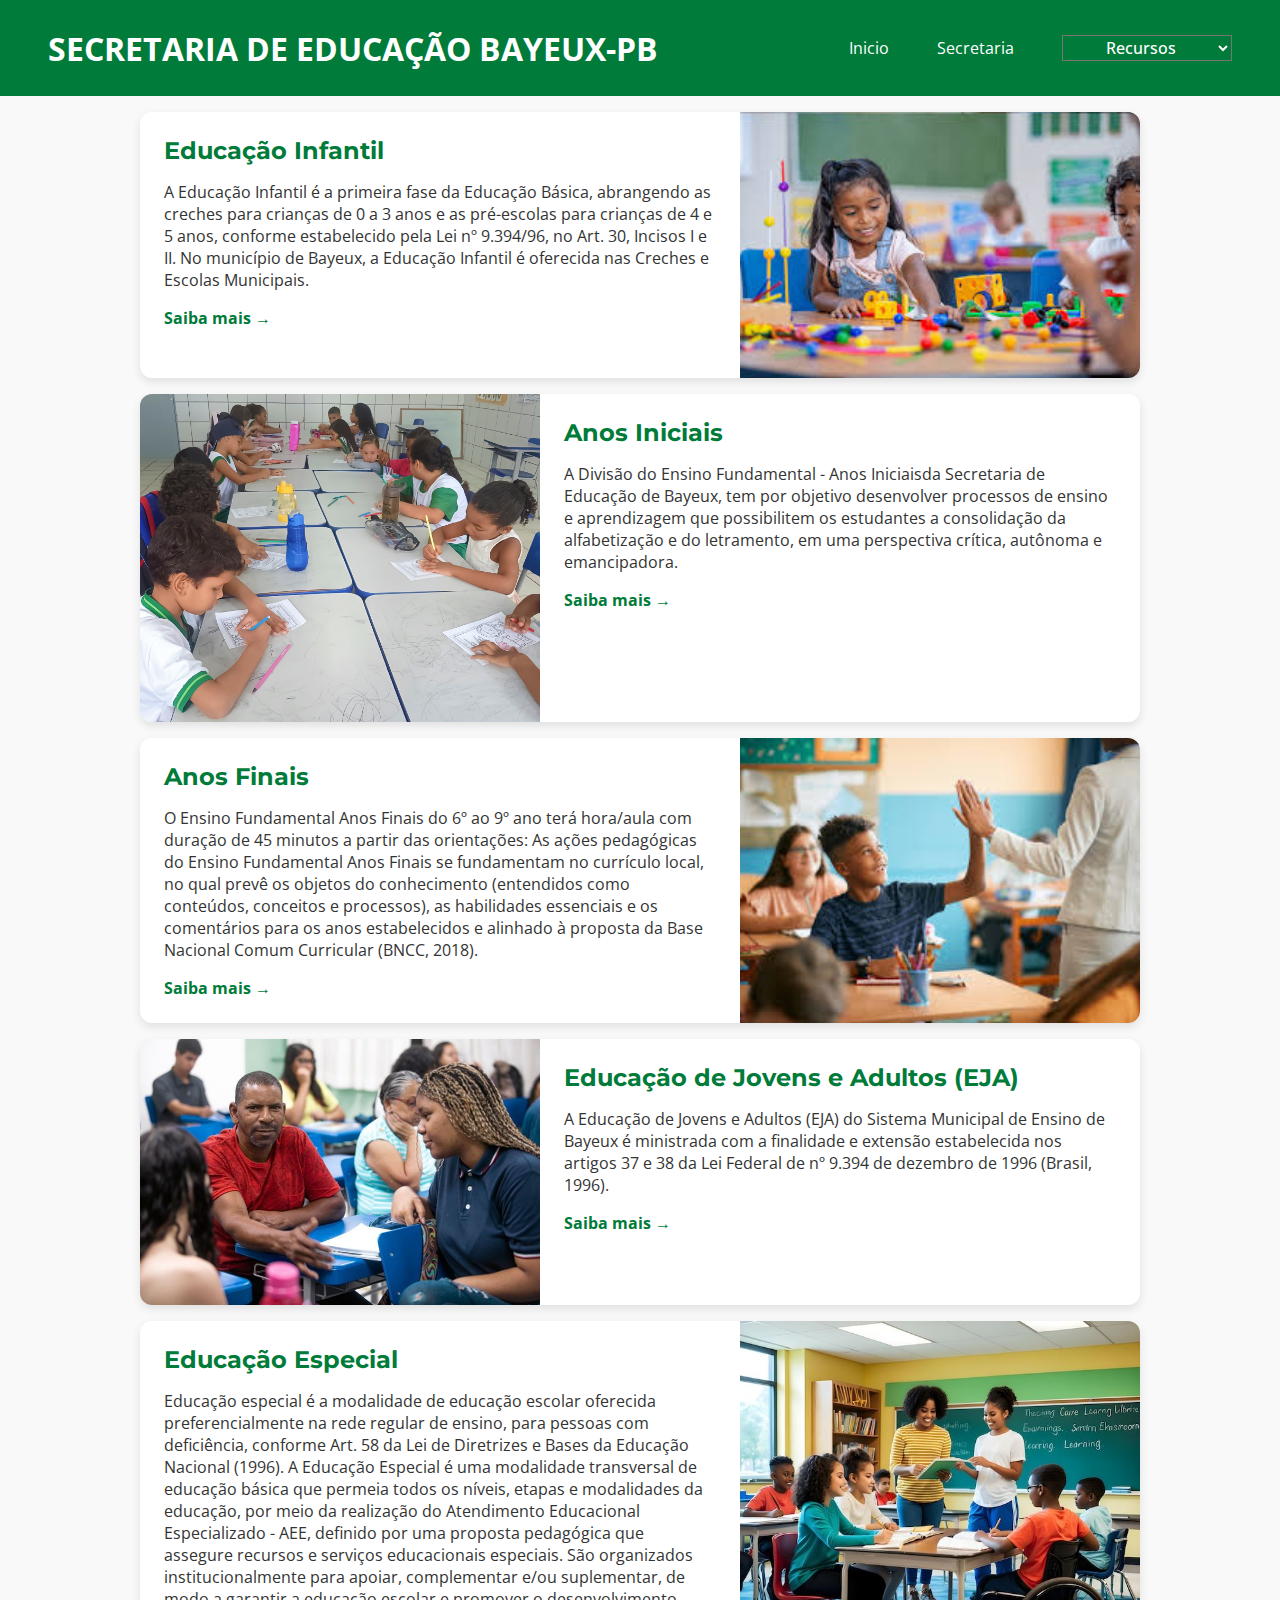
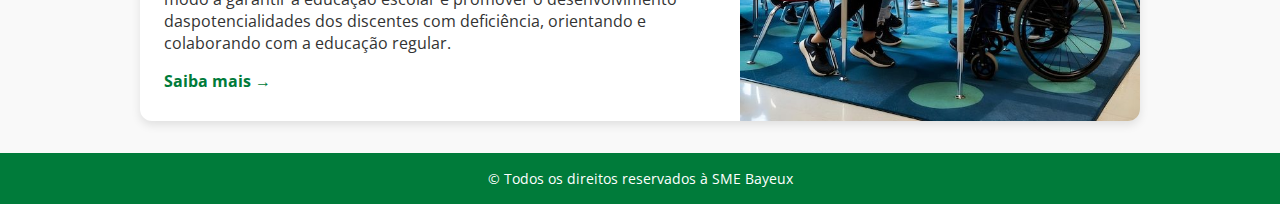
<file: index.html>
<!DOCTYPE html>
<html lang="pt-BR">
<head>
  <meta charset="UTF-8">
  <meta name="viewport" content="width=device-width, initial-scale=1.0">
  <link rel="shortcut icon" href="src/imagens/favicon.ico"" type="image/x-icon">
  <title>Secretaria de Educação</title>
  <link rel="stylesheet" href="style.css">
  <link rel="stylesheet" href="stylosMenu.css">
  <link href="https://fonts.googleapis.com/css2?family=Montserrat:wght@600&family=Open+Sans&display=swap" rel="stylesheet">
</head>
<body>
  <nav class="navbar">
    <div class="logo">SECRETARIA DE EDUCAÇÃO BAYEUX-PB</div>
    <div class="menu" id="menu">
      <a href="./index.html">Inicio</a>
      <a href="src/Secretaria/index.html">Secretaria</a>
      <select id="seletor" onchange="navegar()">
        <option value="">Recursos</option>
        <option value="http://sme.bayeux.pb.gov.br/almoxarifado/index.php">Almoxarifato</option>
        <option value="http://sme.bayeux.pb.gov.br/edutec/login.php">Edutec</option>
        <option value="http://sme.bayeux.pb.gov.br/rh/login.php">Recursos Humanos</option>
      </select>
    </div>
    </div>
    <div class="hamburger" onclick="toggleMenu()" id="hamburger">
      <div class="bar1"></div>
      <div class="bar2"></div>
      <div class="bar3"></div>
    </div>
  </nav>

  <div class="section">
    <img src="./src/imagens/infantil.jpg" alt="Educação Infantil">
    <div class="section-content">
      <h2>Educação Infantil</h2>
      <p>A Educação Infantil é a primeira fase da Educação Básica, abrangendo as creches para crianças de 0 a 3 anos e
        as pré-escolas para crianças de 4 e 5 anos, conforme estabelecido pela Lei nº 9.394/96, no Art. 30, Incisos I e
        II. No município de Bayeux, a Educação Infantil é oferecida nas Creches e Escolas Municipais.</p>
      <a href="./src/Infantil/infantil.html" class="saiba-mais">Saiba mais →</a>
    </div>
  </div>

  <div class="section">
    <img src="./src/imagens/FE3DC81A-6392-4A5D-9F56-CAB04B73FA2E.jpeg" alt="Anos Iniciais">
    <div class="section-content">
      <h2>Anos Iniciais</h2>
      <p>A Divisão do Ensino Fundamental - Anos Iniciaisda Secretaria de Educação de Bayeux, tem por objetivo
        desenvolver processos de ensino e aprendizagem que possibilitem os estudantes a consolidação da alfabetização e
        do letramento, em uma perspectiva crítica, autônoma e emancipadora.</p>
      <a href="./src/Iniciais/Iniciais.html" class="saiba-mais">Saiba mais →</a>
    </div>
  </div>

  <div class="section">
    <img src="./src/imagens/educação final.jpg" alt="Anos Finais">
    <div class="section-content">
      <h2>Anos Finais</h2>
      <p>O Ensino Fundamental Anos Finais do 6º ao 9º ano terá hora/aula com duração de 45 minutos a partir das
        orientações: As ações pedagógicas do Ensino Fundamental Anos Finais se fundamentam no currículo local, no qual
        prevê os objetos do conhecimento (entendidos como conteúdos, conceitos e processos), as habilidades essenciais e
        os comentários para os anos estabelecidos e alinhado à proposta da Base Nacional Comum Curricular (BNCC, 2018).
      </p>
      <a href="./src/Finais/Finais.html" class="saiba-mais">Saiba mais →</a>
    </div>
  </div>

  <div class="section">
    <img src="./src/imagens/eja.jpg" alt="EJA">
    <div class="section-content">
      <h2>Educação de Jovens e Adultos (EJA)</h2>
      <p> A Educação de Jovens e Adultos (EJA) do Sistema Municipal de Ensino de Bayeux é ministrada com a finalidade e
        extensão estabelecida nos artigos 37 e 38 da Lei Federal de nº 9.394 de dezembro de 1996 (Brasil, 1996).</p>
      <a href="./src/Eja/Eja.html" class="saiba-mais">Saiba mais →</a>
    </div>
  </div>

  <div class="section">
    <img src="./src/imagens/AnosFinais.jpg" alt="Educação Especial">
    <div class="section-content">
      <h2>Educação Especial</h2>
      <p>Educação especial é a modalidade de educação escolar oferecida preferencialmente na rede regular de ensino,
        para pessoas com deficiência, conforme Art. 58 da Lei de Diretrizes e Bases da Educação Nacional (1996). A
        Educação Especial é uma modalidade transversal de educação básica que permeia todos os níveis, etapas e
        modalidades da educação, por meio da realização do Atendimento Educacional Especializado - AEE, definido por uma
        proposta pedagógica que assegure recursos e serviços educacionais especiais. São organizados institucionalmente
        para apoiar, complementar e/ou suplementar, de modo a garantir a educação escolar e promover o desenvolvimento
        daspotencialidades dos discentes com deficiência, orientando e colaborando com a educação regular.</p>
      <a href="./src/Especial/Especial.html" class="saiba-mais">Saiba mais →</a>
    </div>
  </div>

  <footer>
    © Todos os direitos reservados à SME Bayeux
  </footer>

  <script src="script.js"></script>
</body>

</html>
</file>
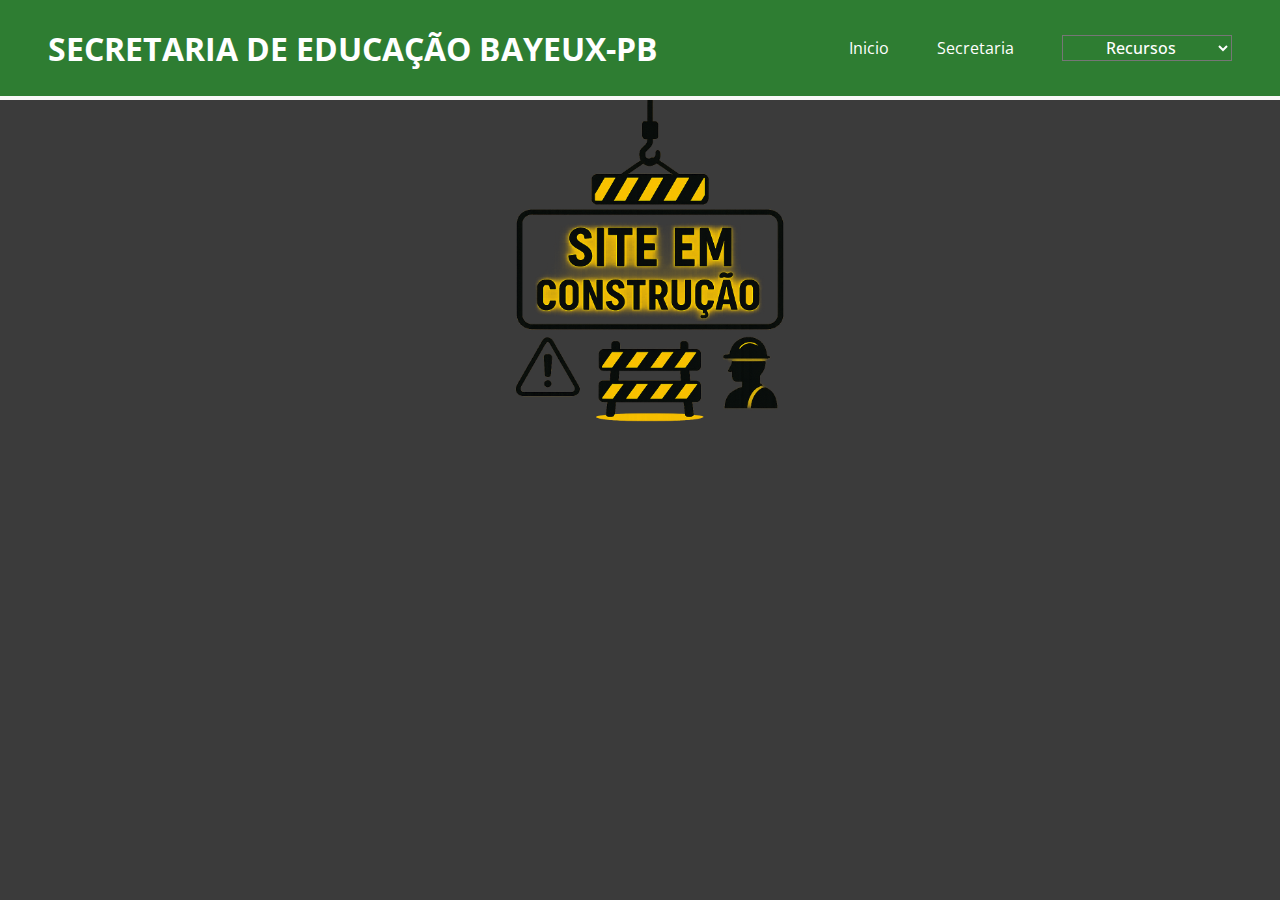
<file: src/Secretaria/index.html>
<!DOCTYPE html>
<html lang="pt-BR">

<head>
  <meta charset="UTF-8">
  <meta name="viewport" content="width=device-width, initial-scale=1.0">
  <link href="https://fonts.googleapis.com/css2?family=Montserrat:wght@600&family=Open+Sans&display=swap"
    rel="stylesheet">
  <link rel="shortcut icon" href="../../src/imagens/favicon.ico"" type=" image/x-icon">
  <link rel="stylesheet" href="../../stylosMenu.css">
  <link rel="stylesheet" href="style.css">
  <link rel="stylesheet" href="carrosel.css">
  <title>Secretaria</title>
</head>

<body>

  <nav class="navbar">
    <div class="logo">SECRETARIA DE EDUCAÇÃO BAYEUX-PB</div>
    <div class="menu" id="menu">
      <a class="Inicio" href="../../index.html">Inicio</a>
      <a class="secre" href="#">Secretaria</a>
      <select id="seletor" onchange="navegar()">
        <option value="">Recursos</option>
        <option value="http://sme.bayeux.pb.gov.br/almoxarifado/index.php">Almoxarifato</option>
        <option value="http://sme.bayeux.pb.gov.br/edutec/login.php">Edutec</option>
        <option value="http://sme.bayeux.pb.gov.br/rh/login.php">Recursos Humanos</option>
      </select>
    </div>
    </div>
    <div class="hamburger" onclick="toggleMenu()" id="hamburger">
      <div class="bar1"></div>
      <div class="bar2"></div>
      <div class="bar3"></div>
    </div>
  </nav>

  <div class="stop">
    <img class="stopicon" src="../imagens/ChatGPT Image 15 de ago. de 2025, 08_48_11.png" alt="">

    <!-- <header class="header">
      <div class="secretario">
        <img src="img/secretario.jpeg" alt="">
        <div class="informacao">
          <h1>Tiago Bernardino De Souza Silva</h1>
          <p class="descricao">
            &nbsp;&nbsp;&nbsp; O Secretário Municipal de Educação de Bayeux – PB é responsável por planejar e executar
            as
            políticas educacionais, gerir a rede escolar e seus recursos, garantir a oferta e a qualidade do ensino em
            todas as modalidades, promover a valorização dos profissionais da educação e articular parcerias
            intersetoriais. Atua no planejamento estratégico, supervisão das unidades escolares, gestão de programas e
            projetos, e na tomada de decisões para assegurar inclusão, eficiência e continuidade das atividades
            educacionais no município.
          </p>
        </div>
      </div>
    </header>
    <div class="imagemSecretaria">
      <img src="img/SECRETARIADEEDUC--PREFBAYEUX-1.png" alt="">
    </div>
    <nav class="setores">
      <h1>SETORES DA SECRETARIA DE EDUCAÇÃO BAYEUX-PB</h1>
      <div class="meu-carousel">
        <button class="meu-prev"><img src="img/icon/seta-esquerda (1).png" alt=""></button>
        <div class="meu-carousel-track">
          <div class="meu-carousel-item"><img src="img/icon/informatica.png" alt="Ícone 1"></div>
          <div class="meu-carousel-item"><img src="img/icon/gestor-de-rh (2).png" alt="Ícone 2"></div>
          <div class="meu-carousel-item"><img src="img/icon/midia-social.png" alt="Ícone 3"></div>
          <div class="meu-carousel-item"><img src="icone4.png" alt="Ícone 4"></div>
          <div class="meu-carousel-item"><img src="icone5.png" alt="Ícone 5"></div>
        </div>
        <button class="meu-next"><img src="img/icon/seta-direita.png" alt=""></button>
      </div>
    </nav> -->

<!-- 
    <footer>
      © Todos os direitos reservados à SME Bayeux
    </footer> -->

    <script src="script.js"></script>
  </div>
</body>

</html>
</file>
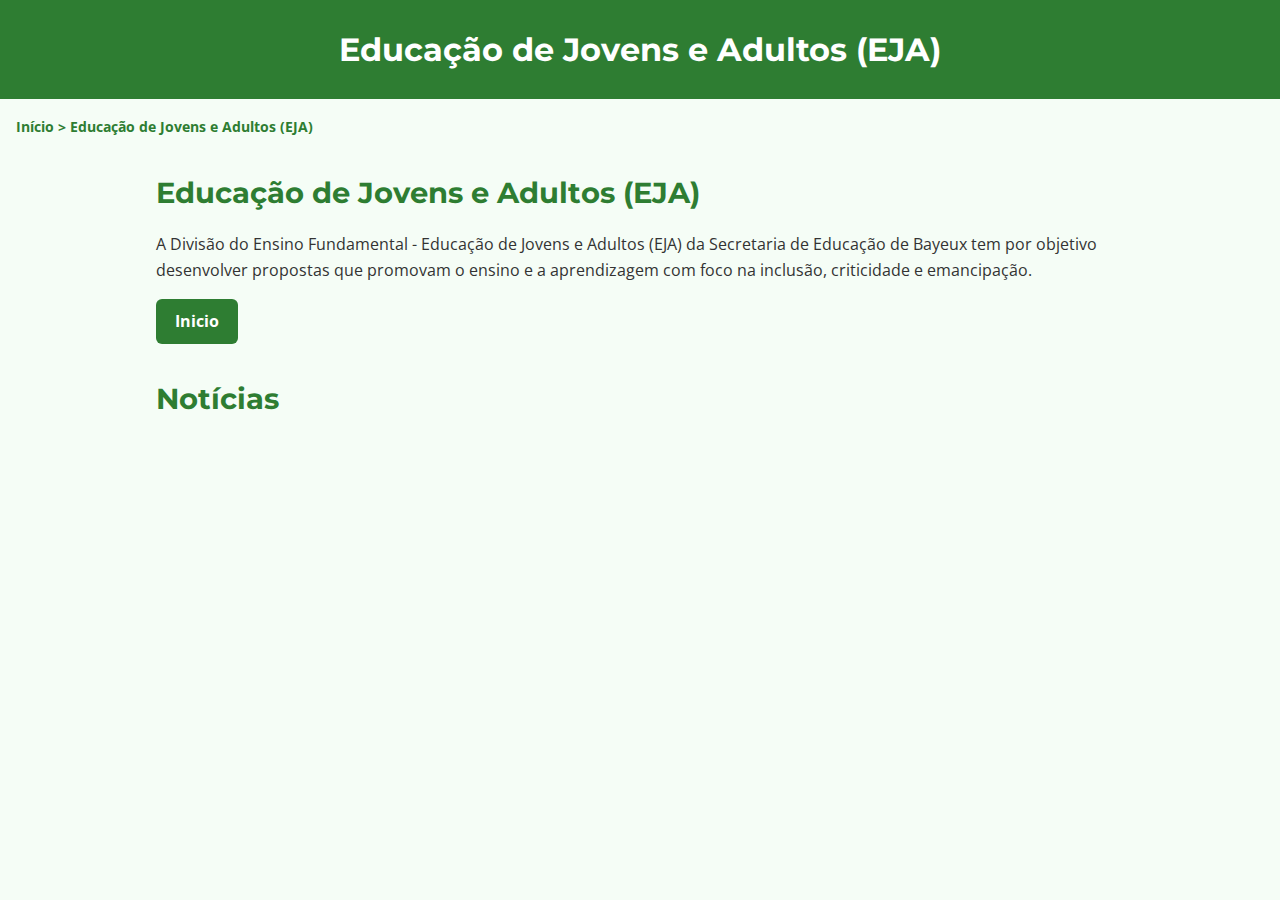
<file: src/Eja/Eja.html>
<!DOCTYPE html>
<html lang="pt-BR">

<head>
    <meta charset="UTF-8">
    <meta name="viewport" content="width=device-width, initial-scale=1.0">
    <title>Educação de Jovens e Adultos (EJA) - Secretaria de Educação</title>
    <link href="https://fonts.googleapis.com/css2?family=Montserrat:wght@600&family=Open+Sans&display=swap"
        rel="stylesheet">
        <link rel="stylesheet" href="style.css">
</head>

<body>
    <header>
        <h1>Educação de Jovens e Adultos (EJA)</h1>
    </header>

    <div class="breadcrumb">
        <a href="../../index.html">Início </a> > Educação de Jovens e Adultos (EJA)
    </div>

    <div class="container">
        <h2 class="titulo">Educação de Jovens e Adultos (EJA)</h2>
        <p class="descricao">
            A Divisão do Ensino Fundamental - Educação de Jovens e Adultos (EJA) da Secretaria de Educação de Bayeux tem por objetivo
            desenvolver propostas que promovam o ensino e a aprendizagem com foco na inclusão, criticidade e
            emancipação.
        </p>
        <a class="btn-saiba-mais" href="../../index.html">Inicio</a>

        <h2 class="titulo">Notícias</h2>
        <!-- <div class="noticias">
            <div class="noticia">
                <img src="./imagens/aguardando.webp" alt="Notícia 1">
                <div class="conteudo">
                    <div class="data">20 de abril de 2024</div>
                    <h3>Lorem ipsum dolor sit amet</h3>
                    <p>Lorem ipsum dolor sit amet, consectetur adipiscing elit.</p>
                </div>
            </div>
            <div class="noticia">
                <img src="./imagens/aguardando.webp" alt="Notícia 2">
                <div class="conteudo">
                    <div class="data">20 de abril de 2024</div>
                    <h3>Lorem ipsum dolor sit amet</h3>
                    <p>Lorem ipsum dolor sit amet, consectetur adipiscing elit.</p>
                </div>
            </div>
            <div class="noticia">
                <img src="./imagens/aguardando.webp" alt="Notícia 3">
                <div class="conteudo">
                    <div class="data">20 de abril de 2024</div>
                    <h3>Lorem ipsum dolor sit amet</h3>
                    <p>Lorem ipsum dolor sit amet, consectetur adipiscing elit.</p>
                </div>
            </div>
            <div class="noticia">
                <img src="./imagens/aguardando.webp" alt="Notícia 4">
                <div class="conteudo">
                    <div class="data">20 de abril de 2024</div>
                    <h3>Lorem ipsum dolor sit amet</h3>
                    <p>Lorem ipsum dolor sit amet, consectetur adipiscing elit.</p>
                </div>
            </div>
            <div class="noticia">
                <img src="./imagens/aguardando.webp" alt="Notícia 3">
                <div class="conteudo">
                    <div class="data">20 de abril de 2024</div>
                    <h3>Lorem ipsum dolor sit amet</h3>
                    <p>Lorem ipsum dolor sit amet, consectetur adipiscing elit.</p>
                </div>
            </div>
            <div class="noticia">
                <img src="./imagens/aguardando.webp" alt="Notícia 4">
                <div class="conteudo">
                    <div class="data">20 de abril de 2024</div>
                    <h3>Lorem ipsum dolor sit amet</h3>
                    <p>Lorem ipsum dolor sit amet, consectetur adipiscing elit.</p>
                </div>
            </div> -->
        </div>
    </div>
</body>

</html>
</file>
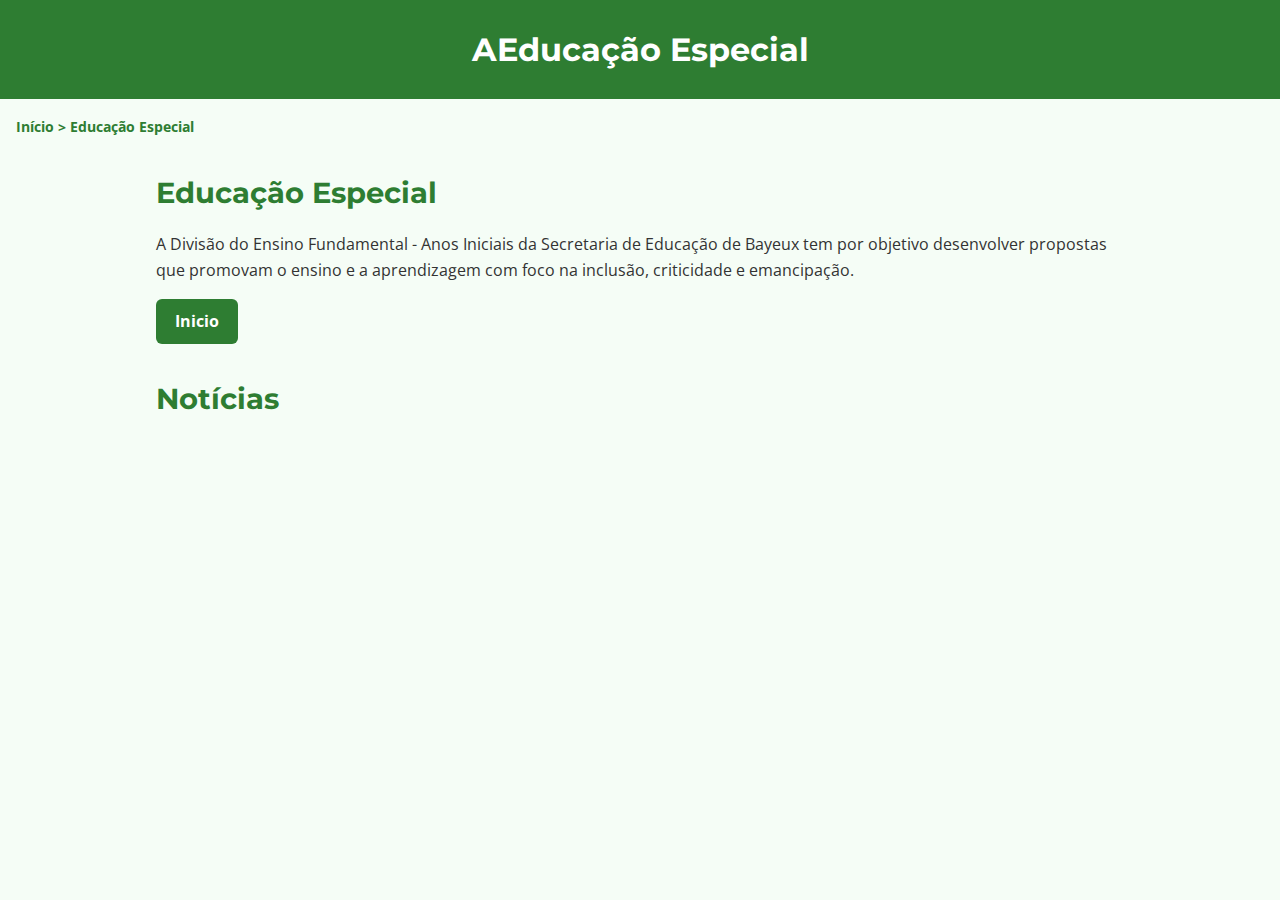
<file: src/Especial/Especial.html>
<!DOCTYPE html>
<html lang="pt-BR">

<head>
    <meta charset="UTF-8">
    <meta name="viewport" content="width=device-width, initial-scale=1.0">
    <title>Educação Especial - Secretaria de Educação</title>
    <link href="https://fonts.googleapis.com/css2?family=Montserrat:wght@600&family=Open+Sans&display=swap"
        rel="stylesheet">
        <link rel="stylesheet" href="style.css">
</head>

<body>
    <header>
        <h1>AEducação Especial</h1>
    </header>

    <div class="breadcrumb">
        <a href="../../index.html">Início </a> > Educação Especial
    </div>

    <div class="container">
        <h2 class="titulo">Educação Especial</h2>
        <p class="descricao">
            A Divisão do Ensino Fundamental - Anos Iniciais da Secretaria de Educação de Bayeux tem por objetivo
            desenvolver propostas que promovam o ensino e a aprendizagem com foco na inclusão, criticidade e
            emancipação.
        </p>
        <a class="btn-saiba-mais" href="../../index.html">Inicio</a>

        <h2 class="titulo">Notícias</h2>
        <!-- <div class="noticias">
            <div class="noticia">
                <img src="./imagens/aguardando.webp" alt="Notícia 1">
                <div class="conteudo">
                    <div class="data">20 de abril de 2024</div>
                    <h3>Lorem ipsum dolor sit amet</h3>
                    <p>Lorem ipsum dolor sit amet, consectetur adipiscing elit.</p>
                </div>
            </div>
            <div class="noticia">
                <img src="./imagens/aguardando.webp" alt="Notícia 2">
                <div class="conteudo">
                    <div class="data">20 de abril de 2024</div>
                    <h3>Lorem ipsum dolor sit amet</h3>
                    <p>Lorem ipsum dolor sit amet, consectetur adipiscing elit.</p>
                </div>
            </div>
            <div class="noticia">
                <img src="./imagens/aguardando.webp" alt="Notícia 3">
                <div class="conteudo">
                    <div class="data">20 de abril de 2024</div>
                    <h3>Lorem ipsum dolor sit amet</h3>
                    <p>Lorem ipsum dolor sit amet, consectetur adipiscing elit.</p>
                </div>
            </div>
            <div class="noticia">
                <img src="./imagens/aguardando.webp" alt="Notícia 4">
                <div class="conteudo">
                    <div class="data">20 de abril de 2024</div>
                    <h3>Lorem ipsum dolor sit amet</h3>
                    <p>Lorem ipsum dolor sit amet, consectetur adipiscing elit.</p>
                </div>
            </div>
            <div class="noticia">
                <img src="./imagens/aguardando.webp" alt="Notícia 3">
                <div class="conteudo">
                    <div class="data">20 de abril de 2024</div>
                    <h3>Lorem ipsum dolor sit amet</h3>
                    <p>Lorem ipsum dolor sit amet, consectetur adipiscing elit.</p>
                </div>
            </div>
            <div class="noticia">
                <img src="./imagens/aguardando.webp" alt="Notícia 4">
                <div class="conteudo">
                    <div class="data">20 de abril de 2024</div>
                    <h3>Lorem ipsum dolor sit amet</h3>
                    <p>Lorem ipsum dolor sit amet, consectetur adipiscing elit.</p>
                </div>
            </div> -->
        </div>
    </div>
</body>

</html>
</file>
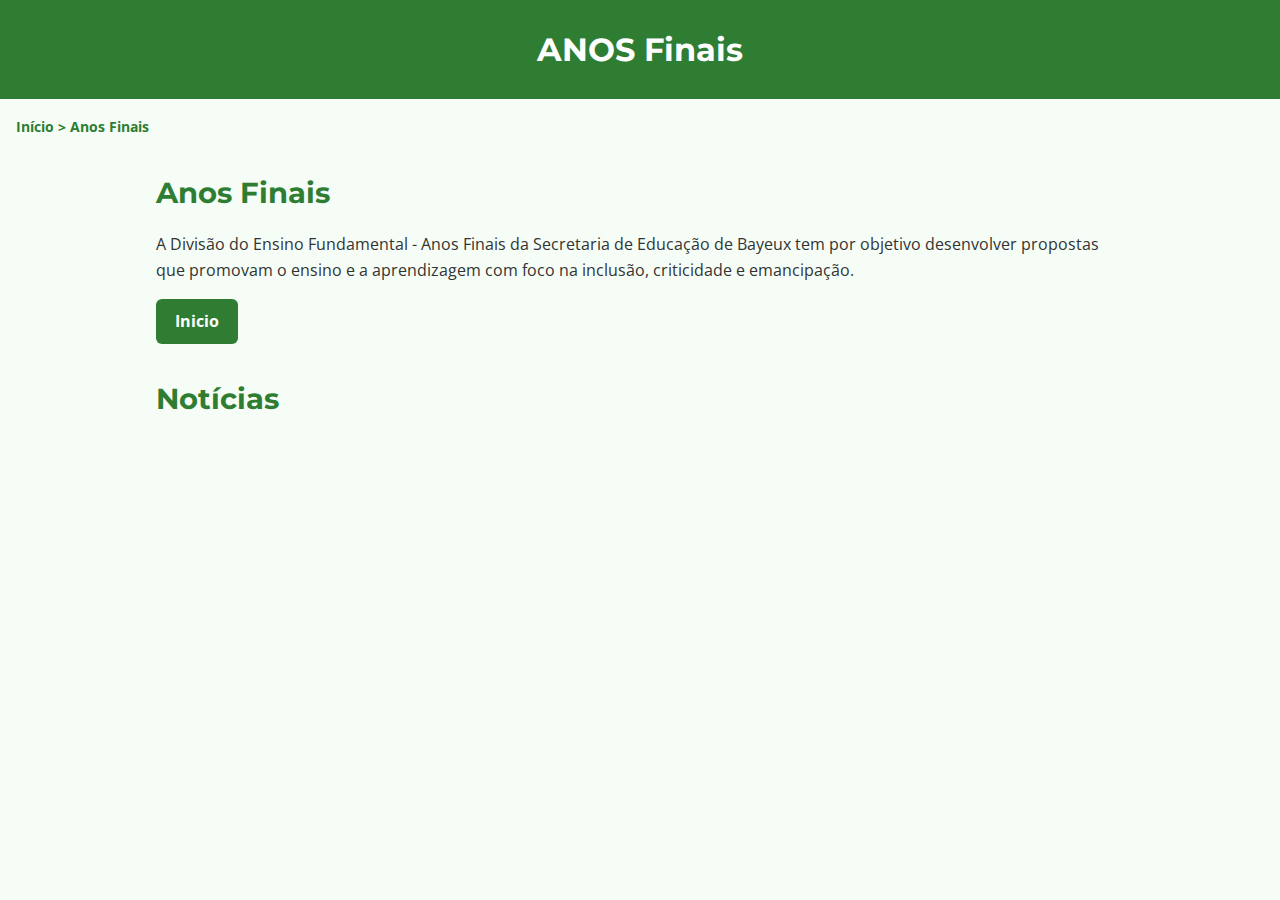
<file: src/Finais/Finais.html>
<!DOCTYPE html>
<html lang="pt-BR">

<head>
    <meta charset="UTF-8">
    <meta name="viewport" content="width=device-width, initial-scale=1.0">
    <title>Anos Finais - Secretaria de Educação</title>
    <link href="https://fonts.googleapis.com/css2?family=Montserrat:wght@600&family=Open+Sans&display=swap"
        rel="stylesheet">
        <link rel="stylesheet" href="style.css">
</head>

<body>
    <header>
        <h1>ANOS Finais</h1>
    </header>

    <div class="breadcrumb">
        <a href="../../index.html">Início </a> > Anos Finais
    </div>

    <div class="container">
        <h2 class="titulo">Anos Finais</h2>
        <p class="descricao">
            A Divisão do Ensino Fundamental - Anos Finais da Secretaria de Educação de Bayeux tem por objetivo
            desenvolver propostas que promovam o ensino e a aprendizagem com foco na inclusão, criticidade e
            emancipação.
        </p>
        <a class="btn-saiba-mais" href="../../index.html">Inicio</a>

        <h2 class="titulo">Notícias</h2>
        <!-- <div class="noticias">
            <div class="noticia">
                <img src="./imagens/aguardando.webp" alt="Notícia 1">
                <div class="conteudo">
                    <div class="data">20 de abril de 2024</div>
                    <h3>Lorem ipsum dolor sit amet</h3>
                    <p>Lorem ipsum dolor sit amet, consectetur adipiscing elit.</p>
                </div>
            </div>
            <div class="noticia">
                <img src="./imagens/aguardando.webp" alt="Notícia 2">
                <div class="conteudo">
                    <div class="data">20 de abril de 2024</div>
                    <h3>Lorem ipsum dolor sit amet</h3>
                    <p>Lorem ipsum dolor sit amet, consectetur adipiscing elit.</p>
                </div>
            </div>
            <div class="noticia">
                <img src="./imagens/aguardando.webp" alt="Notícia 3">
                <div class="conteudo">
                    <div class="data">20 de abril de 2024</div>
                    <h3>Lorem ipsum dolor sit amet</h3>
                    <p>Lorem ipsum dolor sit amet, consectetur adipiscing elit.</p>
                </div>
            </div>
            <div class="noticia">
                <img src="./imagens/aguardando.webp" alt="Notícia 4">
                <div class="conteudo">
                    <div class="data">20 de abril de 2024</div>
                    <h3>Lorem ipsum dolor sit amet</h3>
                    <p>Lorem ipsum dolor sit amet, consectetur adipiscing elit.</p>
                </div>
            </div>
            <div class="noticia">
                <img src="./imagens/aguardando.webp" alt="Notícia 3">
                <div class="conteudo">
                    <div class="data">20 de abril de 2024</div>
                    <h3>Lorem ipsum dolor sit amet</h3>
                    <p>Lorem ipsum dolor sit amet, consectetur adipiscing elit.</p>
                </div>
            </div>
            <div class="noticia">
                <img src="./imagens/aguardando.webp" alt="Notícia 4">
                <div class="conteudo">
                    <div class="data">20 de abril de 2024</div>
                    <h3>Lorem ipsum dolor sit amet</h3>
                    <p>Lorem ipsum dolor sit amet, consectetur adipiscing elit.</p>
                </div>
            </div> -->
        </div>
    </div>
</body>

</html>
</file>
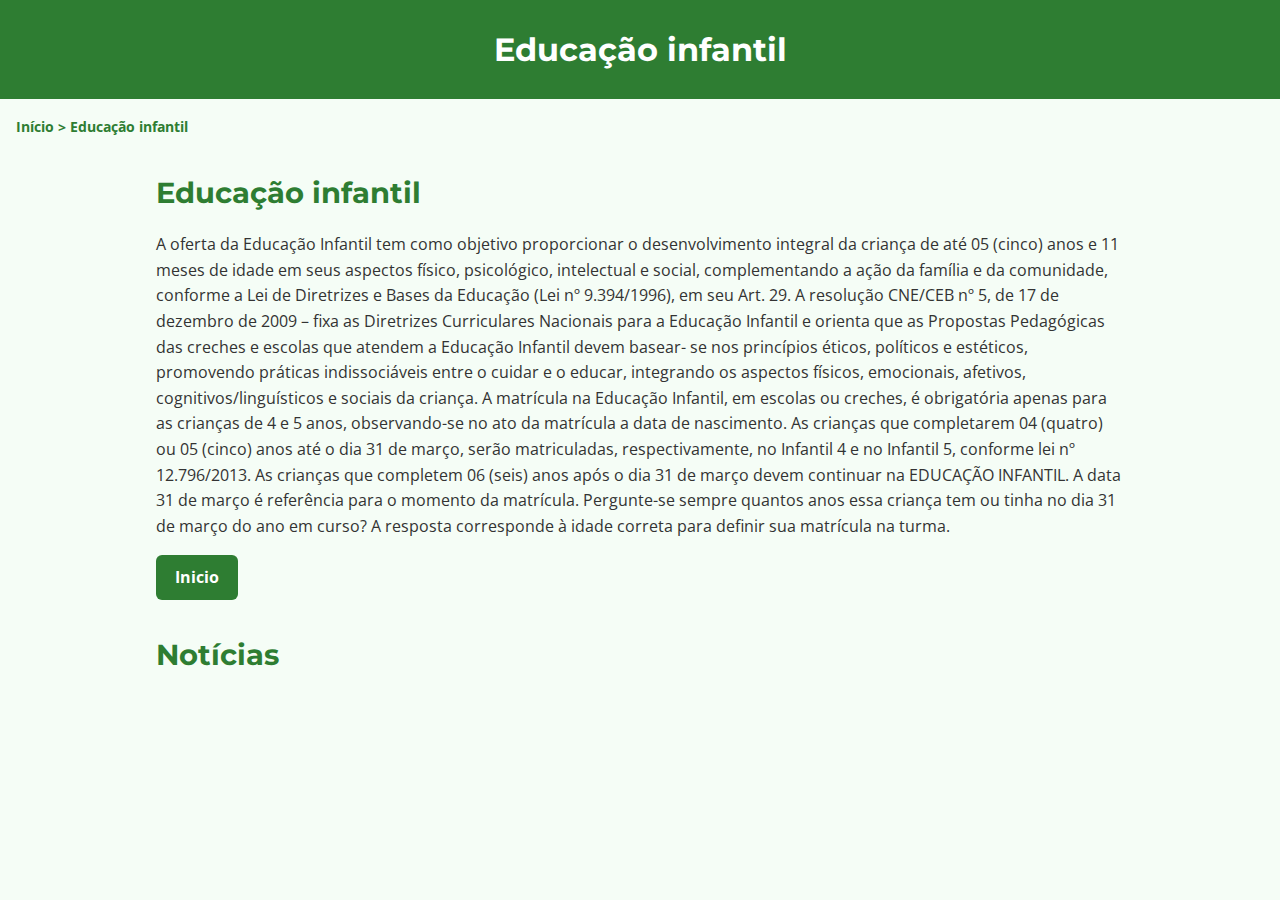
<file: src/Infantil/infantil.html>
<!DOCTYPE html>
<html lang="pt-BR">

<head>
    <meta charset="UTF-8">
    <meta name="viewport" content="width=device-width, initial-scale=1.0">
    <title>Anos Iniciais - Secretaria de Educação</title>
    <link href="https://fonts.googleapis.com/css2?family=Montserrat:wght@600&family=Open+Sans&display=swap"
        rel="stylesheet">
    <link rel="stylesheet" href="style.css">
</head>

<body>
    <header>
        <h1>Educação infantil</h1>
    </header>

    <div class="breadcrumb">
        <a href="../../index.html">Início </a> > Educação infantil
    </div>

    <div class="container">
        <h2 class="titulo">Educação infantil</h2>
        <p class="descricao">
            A oferta da Educação Infantil tem como objetivo proporcionar o desenvolvimento integral da criança de até 05
            (cinco) anos e 11 meses de idade em seus aspectos físico, psicológico, intelectual e social, complementando
            a ação da família e da comunidade, conforme a Lei de Diretrizes e Bases da Educação (Lei nº 9.394/1996), em
            seu Art. 29.

            A resolução CNE/CEB nº 5, de 17 de dezembro de 2009 – fixa as Diretrizes Curriculares Nacionais para a
            Educação Infantil e orienta que as Propostas Pedagógicas das creches e escolas que atendem a Educação
            Infantil devem basear- se nos princípios éticos, políticos e estéticos, promovendo práticas indissociáveis
            entre o cuidar e o educar, integrando os aspectos físicos, emocionais, afetivos, cognitivos/linguísticos e
            sociais da criança.

            A matrícula na Educação Infantil, em escolas ou creches, é obrigatória apenas para as crianças de 4 e 5
            anos, observando-se no ato da matrícula a data de nascimento. As crianças que completarem 04 (quatro) ou 05
            (cinco) anos até o dia 31 de março, serão matriculadas, respectivamente, no Infantil 4 e no Infantil 5,
            conforme lei nº 12.796/2013.

            As crianças que completem 06 (seis) anos após o dia 31 de março devem continuar na EDUCAÇÃO INFANTIL. A data
            31 de março é referência para o momento da matrícula. Pergunte-se sempre quantos anos essa criança tem ou
            tinha no dia 31 de março do ano em curso? A resposta corresponde à idade correta para definir sua matrícula
            na turma.
        </p>
        <a class="btn-saiba-mais" href="../../index.html">Inicio</a>

        <h2 class="titulo">Notícias</h2>

        <!-- <div class="noticias">

            <div class="noticia">
                <a href="./noticioas/noticia1/Noticia1.html">
                    <img src="./noticioas/noticia1/imagens/AnosFinais.jpg" alt="Notícia 1">
                    <div class="conteudo">
                        <div class="data">20 de abril de 2024</div>
                        <h3>Lorem ipsum dolor sit amet</h3>
                        <p>Lorem ipsum dolor sit amet, consectetur adipiscing elit.</p>
                    </div>
                </a>
            </div>
            <div class="noticia">
                <img src="./imagens/aguardando.webp" alt="Notícia 2">
                <div class="conteudo">
                    <div class="data">20 de abril de 2024</div>
                    <h3>Lorem ipsum dolor sit amet</h3>
                    <p>Lorem ipsum dolor sit amet, consectetur adipiscing elit.</p>
                </div>
            </div>
            <div class="noticia">
                <img src="./imagens/aguardando.webp" alt="Notícia 3">
                <div class="conteudo">
                    <div class="data">20 de abril de 2024</div>
                    <h3>Lorem ipsum dolor sit amet</h3>
                    <p>Lorem ipsum dolor sit amet, consectetur adipiscing elit.</p>
                </div>
            </div>
            <div class="noticia">
                <img src="./imagens/aguardando.webp" alt="Notícia 4">
                <div class="conteudo">
                    <div class="data">20 de abril de 2024</div>
                    <h3>Lorem ipsum dolor sit amet</h3>
                    <p>Lorem ipsum dolor sit amet, consectetur adipiscing elit.</p>
                </div>

            </div>
            <div class="noticia">
                <img src="./imagens/aguardando.webp" alt="Notícia 4">
                <div class="conteudo">
                    <div class="data">20 de abril de 2024</div>
                    <h3>Lorem ipsum dolor sit amet</h3>
                    <p>Lorem ipsum dolor sit amet, consectetur adipiscing elit.</p>
                </div>

            </div>
            <div class="noticia">
                <img src="./imagens/aguardando.webp" alt="Notícia 4">
                <div class="conteudo">
                    <div class="data">20 de abril de 2024</div>
                    <h3>Lorem ipsum dolor sit amet</h3>
                    <p>Lorem ipsum dolor sit amet, consectetur adipiscing elit.</p>
                </div>

            </div> -->
        </div>
    </div>
</body>

</html>
</file>
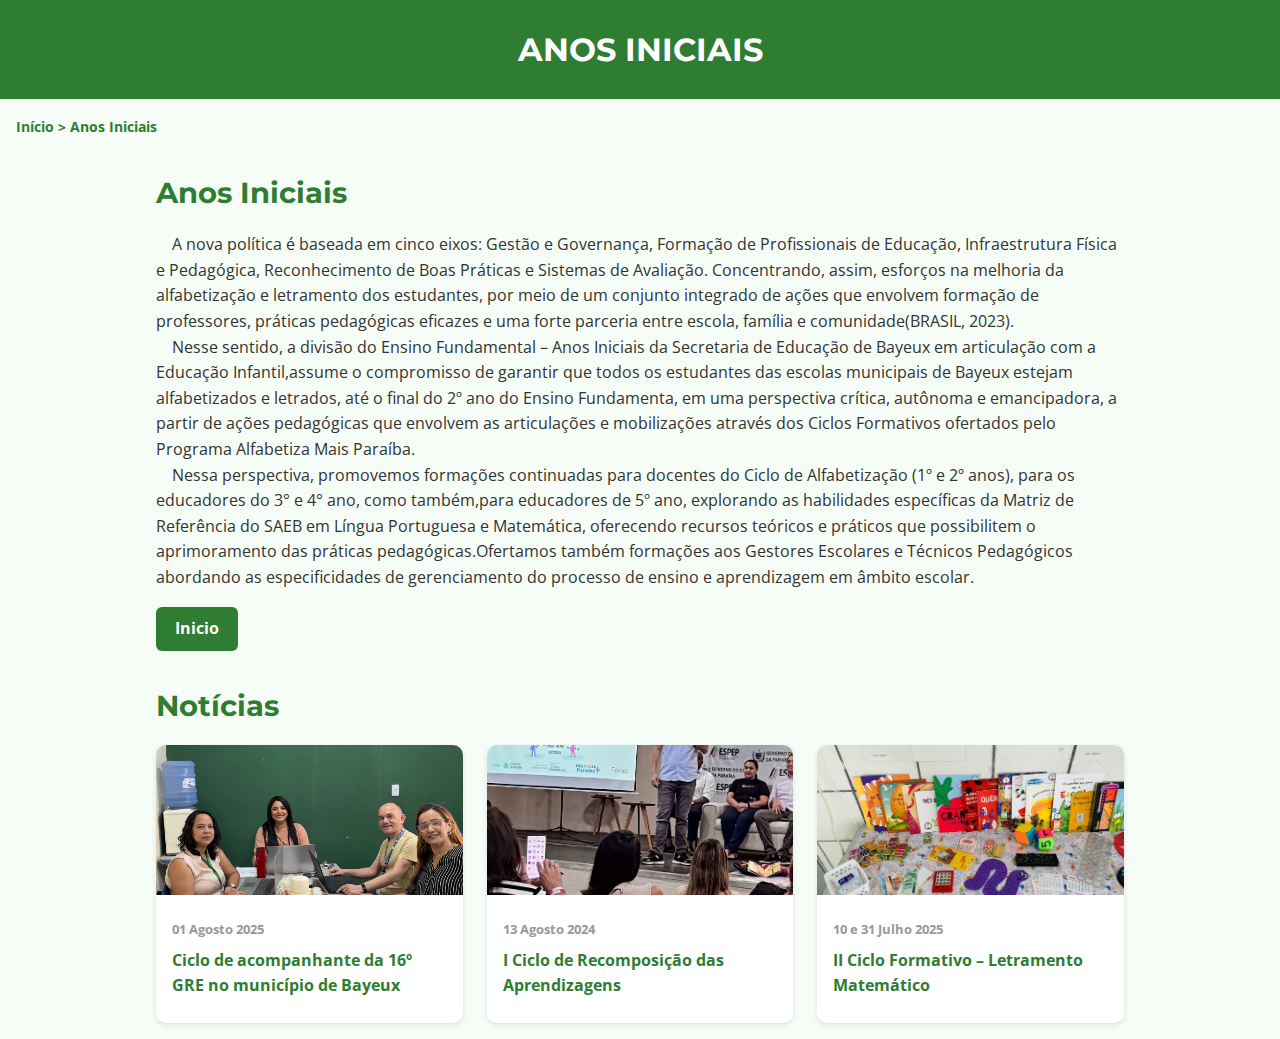
<file: src/Iniciais/Iniciais.html>
<!DOCTYPE html>
<html lang="pt-BR">

<head>
    <meta charset="UTF-8">
    <meta name="viewport" content="width=device-width, initial-scale=1.0">
    <title>Anos Iniciais - Secretaria de Educação</title>
    <link href="https://fonts.googleapis.com/css2?family=Montserrat:wght@600&family=Open+Sans&display=swap" rel="stylesheet">
    <link rel="stylesheet" href="style.css">
</head>

<body>
    <header>
        <h1>ANOS INICIAIS</h1>
    </header>

    <div class="breadcrumb">
        <a href="../../index.html">Início </a> > Anos Iniciais
    </div>

    <div class="container">
        <h2 class="titulo">Anos Iniciais</h2>
        <p class="descricao">

            &nbsp;&nbsp;&nbsp; A nova política é baseada em cinco eixos: Gestão e Governança, Formação de
            Profissionais de Educação, Infraestrutura Física e Pedagógica, Reconhecimento de Boas
            Práticas e Sistemas de Avaliação. Concentrando, assim, esforços na melhoria da
            alfabetização e letramento dos estudantes, por meio de um conjunto integrado de ações
            que envolvem formação de professores, práticas pedagógicas eficazes e uma forte
            parceria entre escola, família e comunidade(BRASIL, 2023). <br>
            &nbsp;&nbsp;&nbsp; Nesse sentido, a divisão do Ensino Fundamental – Anos Iniciais da Secretaria
            de Educação de Bayeux em articulação com a Educação Infantil,assume o compromisso
            de garantir que todos os estudantes das escolas municipais de Bayeux estejam
            alfabetizados e letrados, até o final do 2º ano do Ensino Fundamenta, em uma
            perspectiva crítica, autônoma e emancipadora, a partir de ações pedagógicas que
            envolvem as articulações e mobilizações através dos Ciclos Formativos ofertados pelo
            Programa Alfabetiza Mais Paraíba. <br>
            &nbsp;&nbsp;&nbsp; Nessa perspectiva, promovemos formações continuadas para docentes do Ciclo de
            Alfabetização (1º e 2º anos), para os educadores do 3° e 4° ano, como também,para
            educadores de 5º ano, explorando as habilidades específicas da Matriz de Referência do
            SAEB em Língua Portuguesa e Matemática, oferecendo recursos teóricos e práticos que
            possibilitem o aprimoramento das práticas pedagógicas.Ofertamos também formações
            aos Gestores Escolares e Técnicos Pedagógicos abordando as especificidades de
            gerenciamento do processo de ensino e aprendizagem em âmbito escolar.
        </p>
        <a class="btn-saiba-mais" href="../../index.html">Inicio</a>

        <h2 class="titulo">Notícias</h2>
        <div class="noticias">
            <div class="noticia">
                <a href="./noticia1/Noticia1.html">
                    <img src="./imagens/460E4E54-483A-4B03-ADC7-FD31CF126258.jpeg" alt="Notícia 1">
                    <div class="conteudo">
                        <div class="data"> 01 Agosto 2025</div>
                        <h3>Ciclo de acompanhante da 16º GRE no município de Bayeux</h3>
                    </div>
                </a>

            </div>
            <div class="noticia">
                <a href="./noticia2//Noticia2.html">
                    <img src="./noticia2/imagens/28ABA323-3DB6-4EFF-8D3F-3E06779E72C4.jpeg" alt="Notícia 2">
                    <div class="conteudo">
                        <div class="data">13 Agosto 2024</div>
                        <h3>I Ciclo de Recomposição das Aprendizagens</h3>
                    </div>
                </a>
            </div>
            <div class="noticia">
                <a href="noticia3/Noticia3.html">
                <img src="noticia3/imagens/2b53dcde-42d1-4ba2-ba80-e88a2c3462cd.jpeg" alt="Notícia 3">
                <div class="conteudo">
                    <div class="data">10 e 31 Julho 2025</div>
                    <h3>II Ciclo Formativo – Letramento Matemático</h3>
                </a>
                </div>
            </div>
            <!-- <div class="noticia">
                <img src="./imagens/aguardando.webp" alt="Notícia 4">
                <div class="conteudo">
                    <div class="data">20 de abril de 2024</div>
                    <h3>Lorem ipsum dolor sit amet</h3>
                    <p>Lorem ipsum dolor sit amet, consectetur adipiscing elit.</p>
                </div>
            </div>
            <div class="noticia">
                <img src="./imagens/aguardando.webp" alt="Notícia 4">
                <div class="conteudo">
                    <div class="data">20 de abril de 2024</div>
                    <h3>Lorem ipsum dolor sit amet</h3>
                    <p>Lorem ipsum dolor sit amet, consectetur adipiscing elit.</p>
                </div>
            </div>
            <div class="noticia">
                <img src="./imagens/aguardando.webp" alt="Notícia 4">
                <div class="conteudo">
                    <div class="data">20 de abril de 2024</div>
                    <h3>Lorem ipsum dolor sit amet</h3>
                    <p>Lorem ipsum dolor sit amet, consectetur adipiscing elit.</p>
                </div>
            </div> -->
        </div>
    </div>
</body>

</html>
</file>
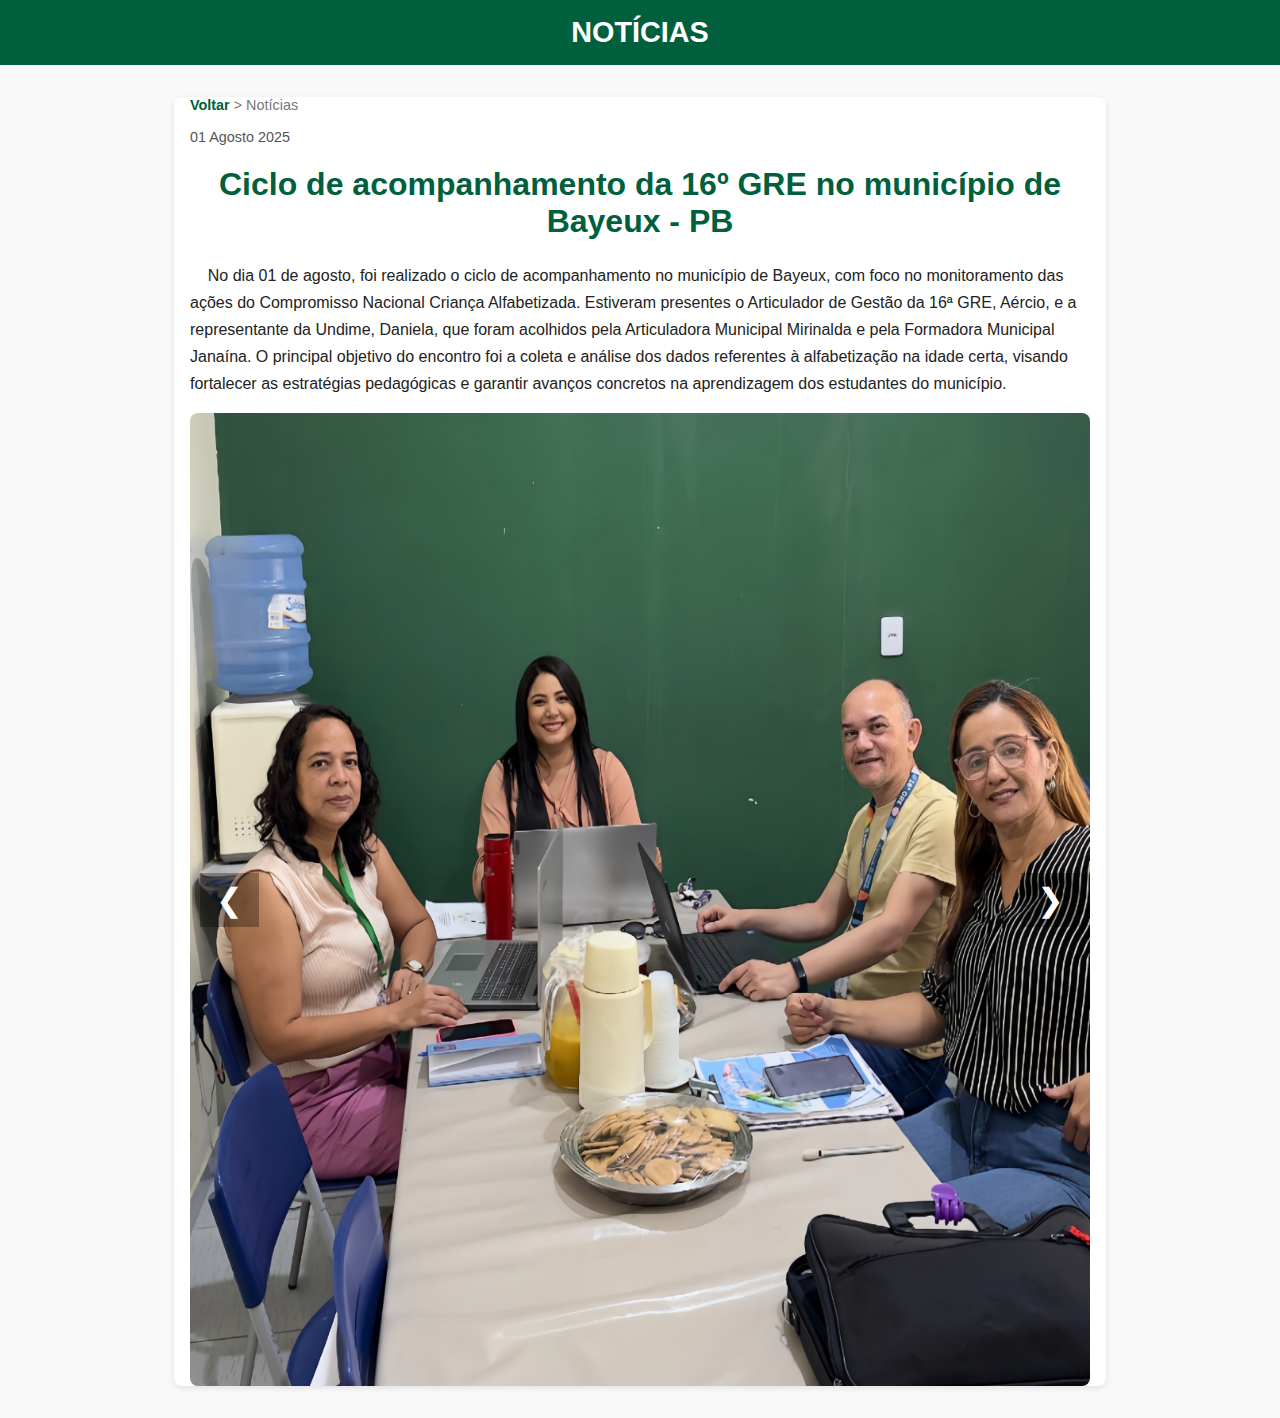
<file: src/Iniciais/noticia1/Noticia1.html>
<!DOCTYPE html>
<html lang="pt-BR">

<head>
    <meta charset="UTF-8">
    <meta name="viewport" content="width=device-width, initial-scale=1.0">
    <title>Notícia - SME Bayeux-PB</title>
    <link rel="stylesheet" href="./style.css">
</head>

<body>
    <header>NOTÍCIAS</header>
    <main>
        <div class="breadcrumb"><a href="../../Iniciais/Iniciais.html">Voltar </a> > Notícias</div>
        <p style="font-size: 0.9rem; color: #555;"> 01 Agosto 2025</p>
        <h1>Ciclo de acompanhamento da 16º GRE no  município de Bayeux - PB</h1>

        <p style="line-height: 27px;"> &nbsp;&nbsp;&nbsp;   No dia 01 de agosto, foi realizado o ciclo de acompanhamento no município de Bayeux, com foco no monitoramento das ações do Compromisso Nacional Criança Alfabetizada. Estiveram presentes o Articulador de Gestão da 16ª GRE, Aércio, e a representante da Undime, Daniela, que foram acolhidos pela Articuladora Municipal Mirinalda e pela Formadora Municipal Janaína. O principal objetivo do encontro foi a coleta e análise dos dados referentes à alfabetização na idade certa, visando fortalecer as estratégias pedagógicas e garantir avanços concretos na aprendizagem dos estudantes do município.</p>

        <div class="carousel">
            <div class="slides" id="slides">
                <img src="imagens/460E4E54-483A-4B03-ADC7-FD31CF126258.jpeg" alt="Imagem 1">
                <img src="imagens/9288EDFA-F522-4F9C-ACF8-446922C0C602.jpeg" alt="Imagem 2">
            </div>
            <div class="nav prev" onclick="mudarSlide(-1)">&#10094;</div>
            <div class="nav next" onclick="mudarSlide(1)">&#10095;</div>
        </div>
    </main>

    <script src="script.js"></script>
</body>

</html>
</file>
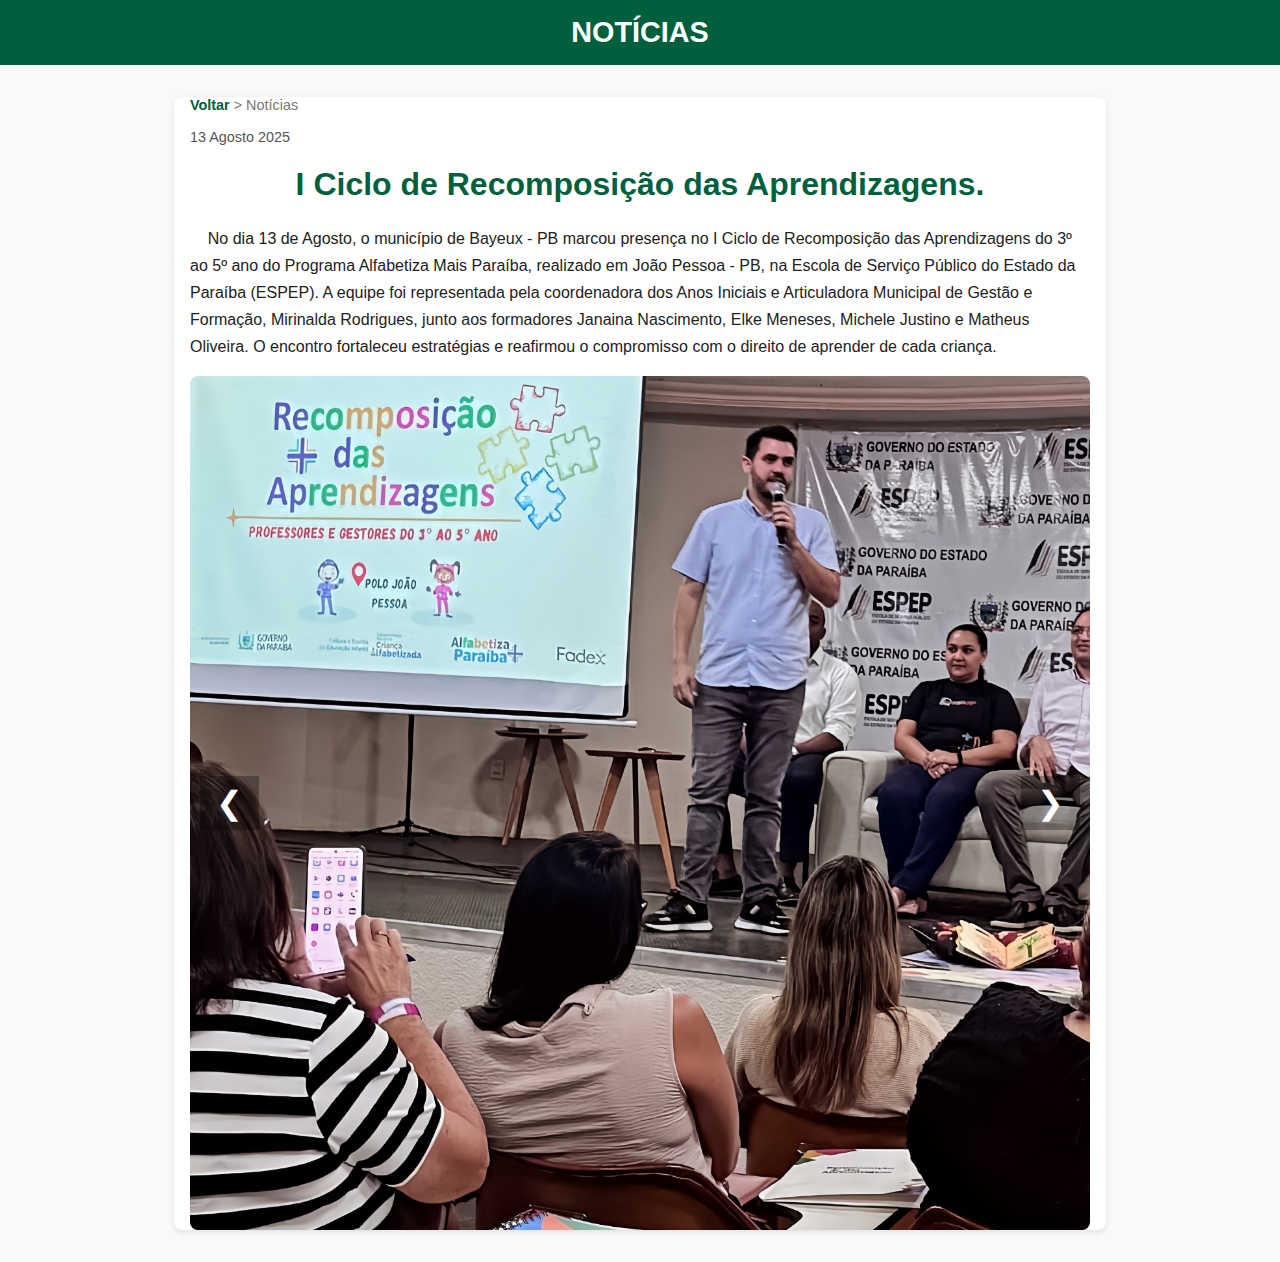
<file: src/Iniciais/noticia2/Noticia2.html>
<!DOCTYPE html>
<html lang="pt-BR">

<head>
    <meta charset="UTF-8">
    <meta name="viewport" content="width=device-width, initial-scale=1.0">
    <title>Notícia - SME Bayeux-PB</title>
    <link rel="stylesheet" href="./style.css">
</head>

<body>
    <header>NOTÍCIAS</header>
    <main>
        <div class="breadcrumb"><a href="../../Iniciais/Iniciais.html">Voltar </a> > Notícias</div>
        <p style="font-size: 0.9rem; color: #555;"> 13 Agosto 2025</p>
        <h1 >I Ciclo de Recomposição das Aprendizagens.</h1>
        <p style="line-height: 27px;">
             &nbsp;&nbsp;&nbsp; No dia 13 de Agosto, o município de Bayeux - PB marcou presença no I Ciclo de Recomposição das Aprendizagens do 3º ao 5º ano do Programa Alfabetiza Mais Paraíba, realizado em João Pessoa - PB, na Escola de Serviço Público do Estado da Paraíba (ESPEP).
            A equipe foi representada pela coordenadora dos Anos Iniciais e Articuladora Municipal de Gestão e Formação, Mirinalda Rodrigues, junto aos formadores Janaina Nascimento, Elke Meneses, Michele Justino e Matheus Oliveira.
            O encontro fortaleceu estratégias e reafirmou o compromisso com o direito de aprender de cada criança. 
        </p>

        <div class="carousel">
            <div class="slides" id="slides">
                <img src="imagens/28ABA323-3DB6-4EFF-8D3F-3E06779E72C4.jpeg" alt="Imagem 1">
                <img src="imagens/FD68D010-503D-45EB-8FF9-2661CE5A458B.jpeg" alt="Imagem 2">
            </div>
            <div class="nav prev" onclick="mudarSlide(-1)">&#10094;</div>
            <div class="nav next" onclick="mudarSlide(1)">&#10095;</div>
        </div>
    </main>

    <script src="script.js"></script>
</body>

</html>
</file>
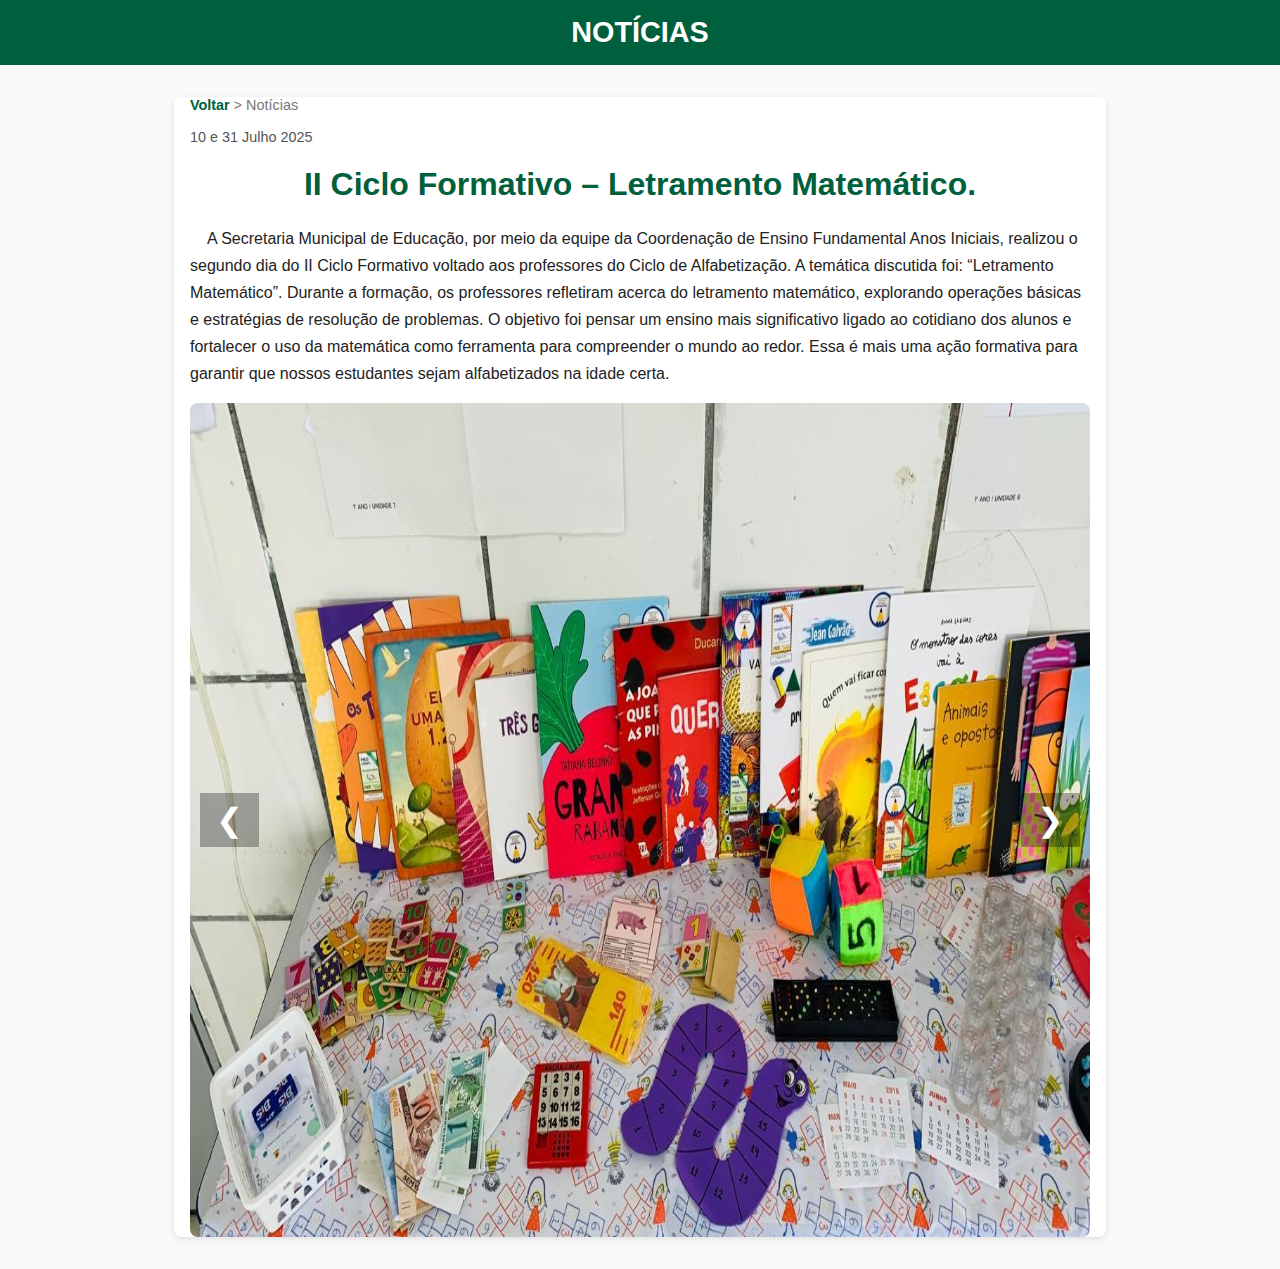
<file: src/Iniciais/noticia3/Noticia3.html>
<!DOCTYPE html>
<html lang="pt-BR">

<head>
    <meta charset="UTF-8">
    <meta name="viewport" content="width=device-width, initial-scale=1.0">
    <title>Notícia - SME Bayeux-PB</title>
    <link rel="stylesheet" href="./style.css">
</head>

<body>
    <header>NOTÍCIAS</header>
    <main>
        <div class="breadcrumb"><a href="../../Iniciais/Iniciais.html">Voltar </a> > Notícias</div>
        <p style="font-size: 0.9rem; color: #555;"> 10 e 31 Julho 2025</p>
        <h1>II Ciclo Formativo – Letramento Matemático.</h1>
        <p style="line-height: 27px;">
            &nbsp;&nbsp;&nbsp; A Secretaria Municipal de Educação, por meio da equipe da Coordenação de Ensino
            Fundamental Anos Iniciais, realizou o segundo dia do II Ciclo Formativo voltado aos professores do Ciclo de
            Alfabetização. A temática discutida foi: “Letramento Matemático”.
            Durante a formação, os professores refletiram acerca do letramento matemático, explorando operações básicas
            e estratégias de resolução de problemas. O objetivo foi pensar um ensino mais significativo ligado ao
            cotidiano dos alunos e fortalecer o uso da matemática como ferramenta para compreender o mundo ao redor.
            Essa é mais uma ação formativa para garantir que nossos estudantes sejam alfabetizados na idade certa.
        </p>

        <div class="carousel">
            <div class="slides" id="slides">
                <img src="imagens/2b53dcde-42d1-4ba2-ba80-e88a2c3462cd.jpeg" alt="Imagem 1">
                <img src="imagens/35a3efdc-d570-4161-b21a-26755094cd2c.jpeg" alt="Imagem 2">
                <img src="imagens/76f1e073-fe01-4e06-b14d-99a7de068a11.jpeg" alt="Imagem 3">
                <img src="imagens/b574b494-f085-4d12-8ae5-e8365a8bb500.jpeg" alt="Imagem 4">
                <img src="imagens/b70168b0-658e-46aa-bc52-938085bfdc2f.jpeg" alt="Imagem 5">

            </div>
            <div class="nav prev" onclick="mudarSlide(-1)">&#10094;</div>
            <div class="nav next" onclick="mudarSlide(1)">&#10095;</div>
        </div>
    </main>

    <script src="script.js"></script>
</body>

</html>
</file>
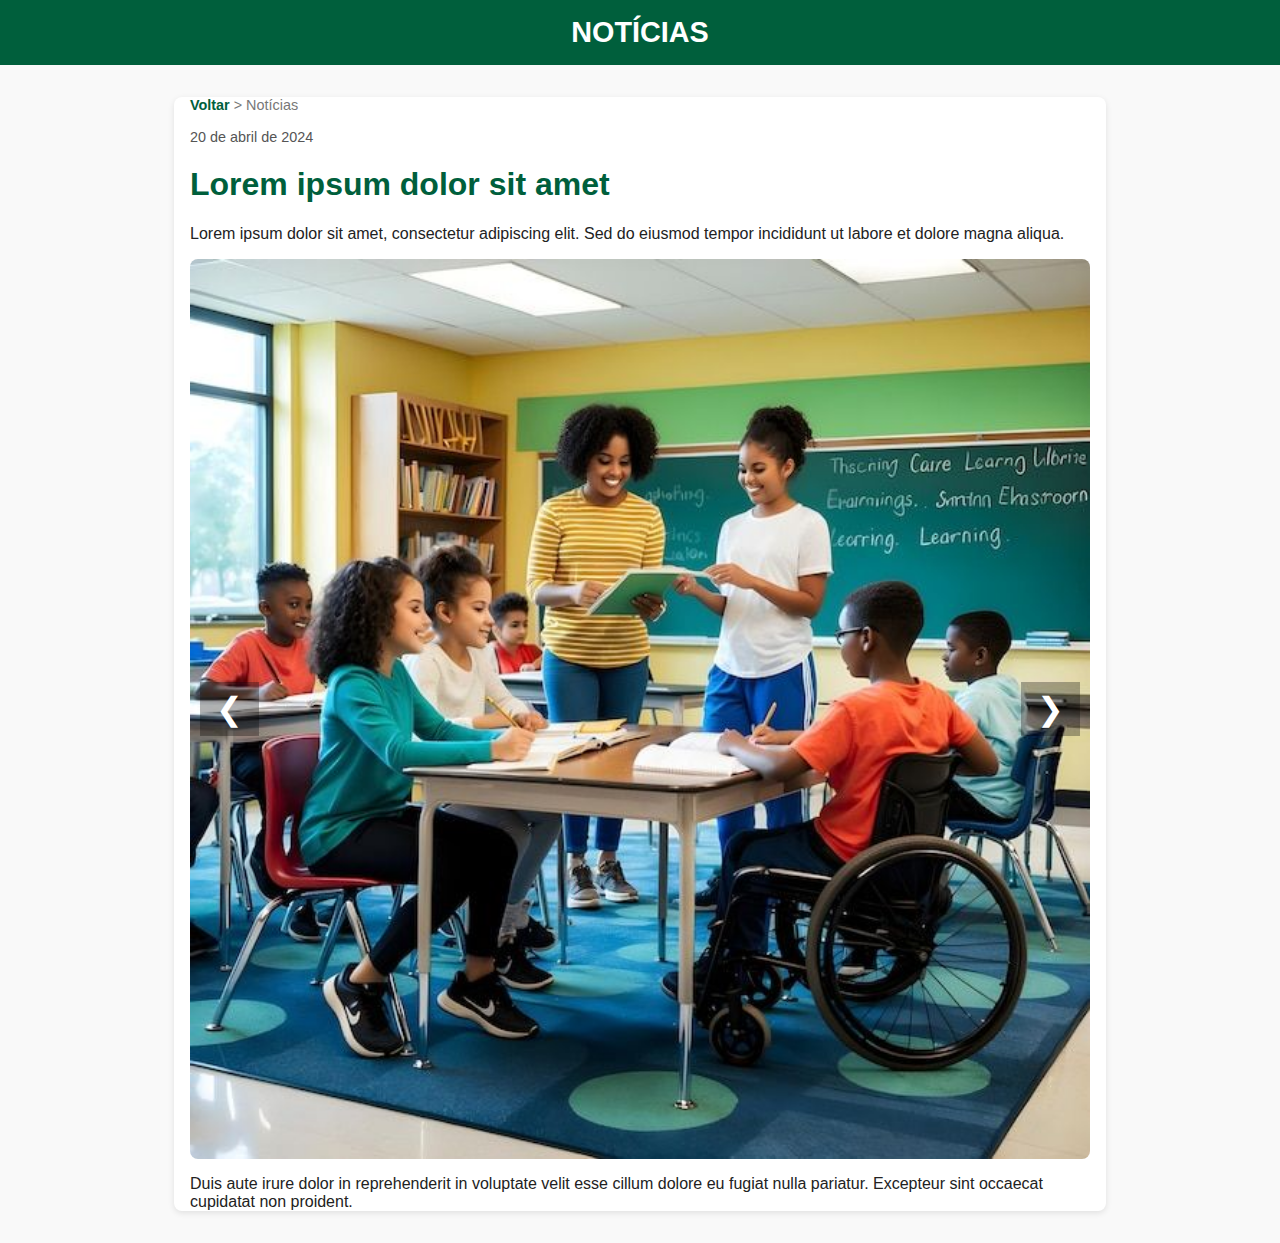
<file: src/Infantil/noticioas/noticia1/Noticia1.html>
<!DOCTYPE html>
<html lang="pt-BR">

<head>
    <meta charset="UTF-8">
    <meta name="viewport" content="width=device-width, initial-scale=1.0">
    <title>Notícia - SME Bayeux-PB</title>
    <link rel="stylesheet" href="./style.css">
</head>

<body>
    <header>NOTÍCIAS</header>
    <main>
        <div class="breadcrumb"><a href="../../../Infantil/infantil.html">Voltar </a> > Notícias</div>
        <p style="font-size: 0.9rem; color: #555;">20 de abril de 2024</p>
        <h1>Lorem ipsum dolor sit amet</h1>
        <p>Lorem ipsum dolor sit amet, consectetur adipiscing elit. Sed do eiusmod tempor incididunt ut labore et dolore
            magna aliqua.</p>

        <div class="carousel">
            <div class="slides" id="slides">
                <img src="./imagens/AnosFinais.jpg" alt="Imagem 1">
                <img src="./imagens/anosIniciais.jpg" alt="Imagem 2">
                <img src="./imagens/educação final.jpg" alt="Imagem 3">
            </div>
            <div class="nav prev" onclick="mudarSlide(-1)">&#10094;</div>
            <div class="nav next" onclick="mudarSlide(1)">&#10095;</div>
        </div>

        <p>Duis aute irure dolor in reprehenderit in voluptate velit esse cillum dolore eu fugiat nulla pariatur.
            Excepteur sint occaecat cupidatat non proident.</p>
    </main>

    <script src="script.js"></script>
</body>

</html>
</file>
<file: style.css>
:root {
      --verde-principal: #2e7d32;
      --verde-claro: #66bb6a;
      --fundo: #f9f9f9;
      --texto: #333;
      --branco: #fff;
    }

    * {
      margin: 0;
      padding: 0;
      box-sizing: border-box;
      font-family: 'Open Sans', sans-serif;
    }

    body {
      background-color: var(--fundo);
      color: var(--texto);
    }

    header {
      background: linear-gradient(135deg,  var(--verde-claro), var(--verde-principal));
      color: var(--branco);
      padding: 2rem 1rem;
      text-align: center;
    }

    header h1 {
      font-family: 'Montserrat', sans-serif;
      font-size: 2rem;
      margin-bottom: 0.5rem;
    }

    .section {
      background-color: var(--branco);
      margin: 1rem auto;
      border-radius: 12px;
      box-shadow: 0 4px 10px rgba(0,0,0,0.1);
      display: flex;
      overflow: hidden;
      max-width: 1000px;
      flex-direction: row;
    }

    .section:nth-child(even) {
      flex-direction: row-reverse;
    }

    .section img {
      width: 40%;
      object-fit: cover;
    }

    .section-content {
      padding: 1.5rem;
      width: 60%;
    }

    .section-content h2 {
      color: var(--verde-principal);
      font-family: 'Montserrat', sans-serif;
      margin-bottom: 1rem;
    }

    .section-content p {
      margin-bottom: 1rem;
    }

    .saiba-mais {
      color: var(--verde-principal);
      text-decoration: none;
      font-weight: bold;
    }

    footer {
      background-color: var(--verde-principal);
      color: var(--branco);
      text-align: center;
      padding: 1rem;
      font-size: 0.9rem;
      margin-top: 2rem;
    }

    @media (max-width: 768px) {
      header img{
        display: none;
      }
      .section {
        flex-direction: column !important;
      }

      .section img,
      .section-content {
        width: 100%;
      }

      .section img {
        height: 200px;
      }
    }
    @media (max-width: 1100px){
      header img{
        display: none;
      }
    }
    header{
      position: relative;
    }

    header img{
      width: 10rem;
      position: absolute;
      left: 0;
      top: 23px;
      margin-left: 10px;
    }
</file>
<file: stylosMenu.css>
:root {
   --verde-principal: #007b3a;
   --branco: #ffffff;
   --cinza: #f0f0f0;
 }

 * {
   margin: 0;
   padding: 0;
   box-sizing: border-box;
 }

 body {
   font-family: Arial, sans-serif;
 }

 .navbar {
   background-color: var(--verde-principal);
   color: var(--branco);
   display: flex;
   justify-content: space-between;
   align-items: center;
   padding: 3rem;
   height: 60px;
  
 }

 .logo {
   display: flex;
   align-items: center;
   gap: 0.5rem;
   font-weight: bold;
   font-size: 2rem;
 }

 .menu {
   display: flex;
   align-items: center;
   justify-content: center;
   gap: 3rem;
 }

 .menu a {
   color: var(--branco);
   text-decoration: none;

 }

 .menu a:hover {
   background-color: #30c5768c;
   padding: 1rem;
   border-radius: 5px;
   transition: .5s;
 }

 .Inicio:hover {
   background-color: #30c5768c;
   padding: 1rem;
   border-radius: 5px;
   transition: .5s;
 }

 #seletor {
   text-align: center;
   background-color: var(--verde-principal);
   color: #ffffff;
   font-weight: 500;
   font-size: 1rem;
 }

 .hamburger {
   display: none;
   flex-direction: column;
   cursor: pointer;
   gap: 5px;
   z-index: 100;
 }

 .hamburger div {
   width: 25px;
   height: 3px;
   background-color: var(--branco);
   transition: 0.4s ease;
 }

 .hamburger.active .bar1 {
   transform: rotate(45deg) translate(5px, 5px);
 }

 .hamburger.active .bar2 {
   opacity: 0;
 }

 .hamburger.active .bar3 {
   transform: rotate(-45deg) translate(5px, -5px);
 }

 @media (max-width: 768px) {
   .navbar {
     padding: 1rem;
   }

   .menu {
     display: none;
     flex-direction: column;
     background-color: var(--verde-principal);
     position: absolute;
     top: 70px;
     right: 0;
     width: 200px;
     padding: 1rem;
   }

   .logo {
     align-items: center;
     justify-content: center;
     font-size: 1rem;
   }

   .menu a {
     text-align: center;
     font-size: 1.3rem;
   }

   .menu a:hover {
     background-color: #30c5768c;
   }

   .menu.active {
     display: flex;
   }

   .hamburger {
     display: flex;


   }
 }
</file>
<file: src/Secretaria/style.css>
:root {
  --verde-principal: #2e7d32;
  --verde-claro: #66bb6a;
  --fundo: #f9f9f9;
  --texto: #333;
  --branco: #fff;
}

* {
  margin: 0;
  padding: 0;
  box-sizing: border-box;
  font-family: 'Open Sans', sans-serif;
}

body {
  background-color: var(--fundo);
  color: var(--texto);
  height: 100vh;
}

.imagemSecretaria {
  height: 210px;
  display: flex;
  justify-content: center;
  align-items: center;

}

.imagemSecretaria img {
  width: 60%;
  height: 60rem;
}

.header .secretario {
  padding: 1rem;
  display: flex;
  gap: 4rem;
  justify-content: center;
  align-items: center;
}

.secretario img {
  width: 20rem;
  border: 10px solid #2e7d32;
  border-radius: 50%;
  padding: 3px;
}

.informacao {
  display: flex;
  flex-direction: column;
  gap: 1rem;
}

.informacao .descricao {
  width: 600px;

}

.informacao h1 {
  color: #2e7d32;
  font-weight: 900;
  font-size: 2.3rem;
}

.setores {
  text-align: center;
  color: #2e7d32;
  font-weight: 900;
  font-size: 2rem;
}

footer {
  background-color: var(--verde-principal);
  color: var(--branco);
  text-align: center;
  padding: 1rem;
  font-size: 0.9rem;
  margin-top: 2rem;
}

.stop {
  position: fixed;
  /* ou absolute, dependendo do caso */
  top: 100px;
  left: 0;
  width: 100%;
  height: 100%;
  /* agora pega todo o documento */
  min-height: 100vh;
  /* garante cobertura mínima */
  background-color: rgb(59, 59, 59);
  /* tonalidade */
  z-index: 1000;
}

.stopicon {
  z-index: 1001;
  position: fixed;
  width: 500px;
  top: 100px;
  left: 400px;

}
.secretario img{
    display: none;
  }

@media (max-width: 768px) {
  .stopicon {
    top: 60px;
    left: 0;
    width: 100%;
  }
  .stop{
      top: 50px;
  }
  
}

/* @media (max-width: 1100px){
      header img{
        display: none;
      }
  

    header img{
      width: 10rem;
      position: absolute;
      left: 0;
      top: 23px;
      margin-left: 10px;
    }
   */
</file>
<file: src/Secretaria/carrosel.css>
.meu-carousel {
    position: relative;
    width: 700px;
    overflow: hidden;
    margin: 20px auto;
  }

  .meu-carousel-track {
    display: flex;
    transition: transform 0.3s ease;
    gap: 3rem;
  }

  .meu-carousel-item {
    min-width: 100px;
    margin: 0 10px;
    text-align: center;
  }

  .meu-carousel-item img {
    width: 80px;
    height: 80px;
    object-fit: contain;
    background: #fff;
    padding: 10px;
    border-radius: 10px;
  }

  .meu-carousel button {
    position: absolute;
    top: 50%;
    transform: translateY(-50%);
    background: rgba(255,255,255,0.1);
    border: none;
    color: white;
    font-size: 20px;
    padding: 10px;
    cursor: pointer;
    z-index: 10;
  }

  .meu-carousel button:hover {
    background: #fff;
  }

  .meu-prev {
    left: 0;
 
  }

  .meu-next {
    right: 0;
    
  }
</file>
<file: src/Eja/style.css>
:root {
    --verde-principal: #2e7d32;
    --verde-claro: #66bb6a;
    --fundo: #f5fdf6;
    --branco: #ffffff;
    --cinza: #eeeeee;
    --texto: #333;
}

* {
    margin: 0;
    padding: 0;
    box-sizing: border-box;
    font-family: 'Open Sans', sans-serif;
}

a {
    color: var(--verde-principal);
    text-decoration: none;
    font-weight: bold;
}

body {
    background-color: var(--fundo);
    color: var(--texto);
    line-height: 1.6;
}

header {
    background-color: var(--verde-principal);
    color: var(--branco);
    padding: 1.5rem 1rem;
    text-align: center;
}

header h1 {
    font-family: 'Montserrat', sans-serif;
    font-size: 2rem;
}

.breadcrumb {
    padding: 1rem;
    font-size: 0.9rem;
    color: #666;
    color: var(--verde-principal);
    text-decoration: none;
    font-weight: bold;
}

.container {
    max-width: 1000px;
    margin: auto;
    padding: 1rem;
}

.titulo {
    font-size: 1.8rem;
    color: var(--verde-principal);
    margin-bottom: 1rem;
    font-family: 'Montserrat', sans-serif;
}

.descricao {
    font-size: 1rem;
    margin-bottom: 1rem;
}

.btn-saiba-mais {
    display: inline-block;
    background: var(--verde-principal);
    color: var(--branco);
    padding: 0.6rem 1.2rem;
    border-radius: 6px;
    text-decoration: none;
    margin-bottom: 2rem;
}

.noticias {
    display: grid;
    grid-template-columns: repeat(auto-fit, minmax(250px, 1fr));
    gap: 1.5rem;
}

.noticia {
    background-color: var(--branco);
    border-radius: 10px;
    box-shadow: 0 2px 6px rgba(0, 0, 0, 0.1);
    overflow: hidden;
}

.noticia img {
    width: 100%;
    height: 150px;
    object-fit: cover;
}

.noticia .conteudo {
    padding: 1rem;
}

.noticia .data {
    font-size: 0.8rem;
    color: #999;
    margin-bottom: 0.5rem;
}

.noticia h3 {
    font-size: 1rem;
    margin-bottom: 0.5rem;
    color: var(--verde-principal);
}

.noticia p {
    font-size: 0.9rem;
    color: #555;
}

@media (max-width: 768px) {
    .titulo {
        font-size: 1.5rem;
    }

    .descricao {
        font-size: 0.95rem;
    }
}
</file>
<file: src/Especial/style.css>
:root {
    --verde-principal: #2e7d32;
    --verde-claro: #66bb6a;
    --fundo: #f5fdf6;
    --branco: #ffffff;
    --cinza: #eeeeee;
    --texto: #333;
}

* {
    margin: 0;
    padding: 0;
    box-sizing: border-box;
    font-family: 'Open Sans', sans-serif;
}

a {
    color: var(--verde-principal);
    text-decoration: none;
    font-weight: bold;
}

body {
    background-color: var(--fundo);
    color: var(--texto);
    line-height: 1.6;
}

header {
    background-color: var(--verde-principal);
    color: var(--branco);
    padding: 1.5rem 1rem;
    text-align: center;
}

header h1 {
    font-family: 'Montserrat', sans-serif;
    font-size: 2rem;
}

.breadcrumb {
    padding: 1rem;
    font-size: 0.9rem;
    color: #666;
    color: var(--verde-principal);
    text-decoration: none;
    font-weight: bold;
}

.container {
    max-width: 1000px;
    margin: auto;
    padding: 1rem;
}

.titulo {
    font-size: 1.8rem;
    color: var(--verde-principal);
    margin-bottom: 1rem;
    font-family: 'Montserrat', sans-serif;
}

.descricao {
    font-size: 1rem;
    margin-bottom: 1rem;
}

.btn-saiba-mais {
    display: inline-block;
    background: var(--verde-principal);
    color: var(--branco);
    padding: 0.6rem 1.2rem;
    border-radius: 6px;
    text-decoration: none;
    margin-bottom: 2rem;
}

.noticias {
    display: grid;
    grid-template-columns: repeat(auto-fit, minmax(250px, 1fr));
    gap: 1.5rem;
}

.noticia {
    background-color: var(--branco);
    border-radius: 10px;
    box-shadow: 0 2px 6px rgba(0, 0, 0, 0.1);
    overflow: hidden;
}

.noticia img {
    width: 100%;
    height: 150px;
    object-fit: cover;
}

.noticia .conteudo {
    padding: 1rem;
}

.noticia .data {
    font-size: 0.8rem;
    color: #999;
    margin-bottom: 0.5rem;
}

.noticia h3 {
    font-size: 1rem;
    margin-bottom: 0.5rem;
    color: var(--verde-principal);
}

.noticia p {
    font-size: 0.9rem;
    color: #555;
}

@media (max-width: 768px) {
    .titulo {
        font-size: 1.5rem;
    }

    .descricao {
        font-size: 0.95rem;
    }
}
</file>
<file: src/Finais/style.css>
:root {
    --verde-principal: #2e7d32;
    --verde-claro: #66bb6a;
    --fundo: #f5fdf6;
    --branco: #ffffff;
    --cinza: #eeeeee;
    --texto: #333;
}

* {
    margin: 0;
    padding: 0;
    box-sizing: border-box;
    font-family: 'Open Sans', sans-serif;
}

a {
    color: var(--verde-principal);
    text-decoration: none;
    font-weight: bold;
}

body {
    background-color: var(--fundo);
    color: var(--texto);
    line-height: 1.6;
}

header {
    background-color: var(--verde-principal);
    color: var(--branco);
    padding: 1.5rem 1rem;
    text-align: center;
}

header h1 {
    font-family: 'Montserrat', sans-serif;
    font-size: 2rem;
}

.breadcrumb {
    padding: 1rem;
    font-size: 0.9rem;
    color: #666;
    color: var(--verde-principal);
    text-decoration: none;
    font-weight: bold;
}

.container {
    max-width: 1000px;
    margin: auto;
    padding: 1rem;
}

.titulo {
    font-size: 1.8rem;
    color: var(--verde-principal);
    margin-bottom: 1rem;
    font-family: 'Montserrat', sans-serif;
}

.descricao {
    font-size: 1rem;
    margin-bottom: 1rem;
}

.btn-saiba-mais {
    display: inline-block;
    background: var(--verde-principal);
    color: var(--branco);
    padding: 0.6rem 1.2rem;
    border-radius: 6px;
    text-decoration: none;
    margin-bottom: 2rem;
}

.noticias {
    display: grid;
    grid-template-columns: repeat(auto-fit, minmax(250px, 1fr));
    gap: 1.5rem;
}

.noticia {
    background-color: var(--branco);
    border-radius: 10px;
    box-shadow: 0 2px 6px rgba(0, 0, 0, 0.1);
    overflow: hidden;
}

.noticia img {
    width: 100%;
    height: 150px;
    object-fit: cover;
}

.noticia .conteudo {
    padding: 1rem;
}

.noticia .data {
    font-size: 0.8rem;
    color: #999;
    margin-bottom: 0.5rem;
}

.noticia h3 {
    font-size: 1rem;
    margin-bottom: 0.5rem;
    color: var(--verde-principal);
}

.noticia p {
    font-size: 0.9rem;
    color: #555;
}

@media (max-width: 768px) {
    .titulo {
        font-size: 1.5rem;
    }

    .descricao {
        font-size: 0.95rem;
    }
}
</file>
<file: src/Infantil/style.css>
:root {
    --verde-principal: #2e7d32;
    --verde-claro: #66bb6a;
    --fundo: #f5fdf6;
    --branco: #ffffff;
    --cinza: #eeeeee;
    --texto: #333;
}

* {
    margin: 0;
    padding: 0;
    box-sizing: border-box;
    font-family: 'Open Sans', sans-serif;
}

a {
    color: var(--verde-principal);
    text-decoration: none;
    font-weight: bold;
}

body {
    background-color: var(--fundo);
    color: var(--texto);
    line-height: 1.6;
}

header {
    background-color: var(--verde-principal);
    color: var(--branco);
    padding: 1.5rem 1rem;
    text-align: center;
}

header h1 {
    font-family: 'Montserrat', sans-serif;
    font-size: 2rem;
}

.breadcrumb {
    padding: 1rem;
    font-size: 0.9rem;
    color: #666;
    color: var(--verde-principal);
    text-decoration: none;
    font-weight: bold;
}

.container {
    max-width: 1000px;
    margin: auto;
    padding: 1rem;
}

.titulo {
    font-size: 1.8rem;
    color: var(--verde-principal);
    margin-bottom: 1rem;
    font-family: 'Montserrat', sans-serif;
}

.descricao {
    font-size: 1rem;
    margin-bottom: 1rem;
}

.btn-saiba-mais {
    display: inline-block;
    background: var(--verde-principal);
    color: var(--branco);
    padding: 0.6rem 1.2rem;
    border-radius: 6px;
    text-decoration: none;
    margin-bottom: 2rem;
}

.noticias {
    display: grid;
    grid-template-columns: repeat(auto-fit, minmax(250px, 1fr));
    gap: 1.5rem;
}

.noticia {
    background-color: var(--branco);
    border-radius: 10px;
    box-shadow: 0 2px 6px rgba(0, 0, 0, 0.1);
    overflow: hidden;
    cursor: pointer;
}

.noticia img {
    width: 100%;
    height: 150px;
    object-fit: cover;
}

.noticia .conteudo {
    padding: 1rem;
}

.noticia .data {
    font-size: 0.8rem;
    color: #999;
    margin-bottom: 0.5rem;
}

.noticia h3 {
    font-size: 1rem;
    margin-bottom: 0.5rem;
    color: var(--verde-principal);
}

.noticia p {
    font-size: 0.9rem;
    color: #555;
}

@media (max-width: 768px) {
    .titulo {
        font-size: 1.5rem;
    }

    .descricao {
        font-size: 0.95rem;
    }
}
</file>
<file: src/Iniciais/style.css>
:root {
    --verde-principal: #2e7d32;
    --verde-claro: #66bb6a;
    --fundo: #f5fdf6;
    --branco: #ffffff;
    --cinza: #eeeeee;
    --texto: #333;
}

* {
    margin: 0;
    padding: 0;
    box-sizing: border-box;
    font-family: 'Open Sans', sans-serif;
}

a {
    color: var(--verde-principal);
    text-decoration: none;
    font-weight: bold;
}

body {
    background-color: var(--fundo);
    color: var(--texto);
    line-height: 1.6;
}

header {
    background-color: var(--verde-principal);
    color: var(--branco);
    padding: 1.5rem 1rem;
    text-align: center;
}

header h1 {
    font-family: 'Montserrat', sans-serif;
    font-size: 2rem;
}

.breadcrumb {
    padding: 1rem;
    font-size: 0.9rem;
    color: #666;
    color: var(--verde-principal);
    text-decoration: none;
    font-weight: bold;
}

.container {
    max-width: 1000px;
    margin: auto;
    padding: 1rem;
}

.titulo {
    font-size: 1.8rem;
    color: var(--verde-principal);
    margin-bottom: 1rem;
    font-family: 'Montserrat', sans-serif;
}

.descricao {
    font-size: 1rem;
    margin-bottom: 1rem;
}

.btn-saiba-mais {
    display: inline-block;
    background: var(--verde-principal);
    color: var(--branco);
    padding: 0.6rem 1.2rem;
    border-radius: 6px;
    text-decoration: none;
    margin-bottom: 2rem;
}

.noticias {
    display: grid;
    grid-template-columns: repeat(auto-fit, minmax(250px, 1fr));
    gap: 1.5rem;
}

.noticia {
    background-color: var(--branco);
    border-radius: 10px;
    box-shadow: 0 2px 6px rgba(0, 0, 0, 0.1);
    overflow: hidden;
}

.noticia img {
    width: 100%;
    height: 150px;
    object-fit: cover;
}

.noticia .conteudo {
    padding: 1rem;
}

.noticia .data {
    font-size: 0.8rem;
    color: #999;
    margin-bottom: 0.5rem;
}

.noticia h3 {
    font-size: 1rem;
    margin-bottom: 0.5rem;
    color: var(--verde-principal);
}

.noticia p {
    font-size: 0.9rem;
    color: #555;
}

@media (max-width: 768px) {
    .titulo {
        font-size: 1.5rem;
    }

    .descricao {
        font-size: 0.95rem;
    }
}
</file>
<file: src/Iniciais/noticia1/style.css>
:root {
  --verde-principal: #005f3c;
  --cinza-claro: #f9f9f9;
  --texto: #222;
  --max-width: 900px;
}

body {
  margin: 0;
  font-family: Arial, sans-serif;
  background-color: var(--cinza-claro);
  color: var(--texto);
}
a {
    color: var(--verde-principal);
    text-decoration: none;
    font-weight: bold;
}

header {
  background-color: var(--verde-principal);
  color: white;
  padding: 1rem;
  text-align: center;
  font-size: 1.8rem;
  font-weight: bold;
}

main {
  max-width: var(--max-width);
  margin: 2rem auto;
  padding: 0 1rem;
  background-color: white;
  border-radius: 8px;
  box-shadow: 0 2px 6px rgba(0, 0, 0, 0.1);
}

.breadcrumb {
  font-size: 0.9rem;
  color: #777;
  margin-bottom: 1rem;
}

h1 {
  color: var(--verde-principal);
  text-align: center;
}

.carousel {
  position: relative;
  max-width: 100%;
  overflow: hidden;
  border-radius: 8px;
  margin-bottom: 1rem;
}
.slides {
  display: flex;
  width: 100%;
  transition: transform 0.5s ease-in-out;
}

.slides img {
  width: 100%;
  flex-shrink: 0;
}

.nav {
  position: absolute;
  top: 50%;
  transform: translateY(-50%);
  background: rgba(0, 0, 0, 0.3);
  color: white;
  font-size: 2rem;
  padding: 0.5rem 1rem;
  cursor: pointer;
  user-select: none;
}

.prev {
  left: 10px;
}

.next {
  right: 10px;
}

@media screen and (max-width: 600px) {
  header {
    font-size: 1.4rem;
  }

  h1 {
    font-size: 1.4rem;
  }
}
</file>
<file: src/Iniciais/noticia2/style.css>
:root {
  --verde-principal: #005f3c;
  --cinza-claro: #f9f9f9;
  --texto: #222;
  --max-width: 900px;
}

body {
  margin: 0;
  font-family: Arial, sans-serif;
  background-color: var(--cinza-claro);
  color: var(--texto);
}
a {
    color: var(--verde-principal);
    text-decoration: none;
    font-weight: bold;
}

header {
  background-color: var(--verde-principal);
  color: white;
  padding: 1rem;
  text-align: center;
  font-size: 1.8rem;
  font-weight: bold;
}

main {
  max-width: var(--max-width);
  margin: 2rem auto;
  padding: 0 1rem;
  background-color: white;
  border-radius: 8px;
  box-shadow: 0 2px 6px rgba(0, 0, 0, 0.1);
}

.breadcrumb {
  font-size: 0.9rem;
  color: #777;
  margin-bottom: 1rem;
}

h1 {
  color: var(--verde-principal);
  text-align: center;
}

.carousel {
  position: relative;
  max-width: 100%;
  overflow: hidden;
  border-radius: 8px;
  margin-bottom: 1rem;
}
.slides {
  display: flex;
  width: 100%;
  transition: transform 0.5s ease-in-out;
}

.slides img {
  width: 100%;
  flex-shrink: 0;
}

.nav {
  position: absolute;
  top: 50%;
  transform: translateY(-50%);
  background: rgba(0, 0, 0, 0.3);
  color: white;
  font-size: 2rem;
  padding: 0.5rem 1rem;
  cursor: pointer;
  user-select: none;
}

.prev {
  left: 10px;
}

.next {
  right: 10px;
}

@media screen and (max-width: 600px) {
  header {
    font-size: 1.4rem;
  }

  h1 {
    font-size: 1.4rem;
  }
}
</file>
<file: src/Iniciais/noticia3/style.css>
:root {
  --verde-principal: #005f3c;
  --cinza-claro: #f9f9f9;
  --texto: #222;
  --max-width: 900px;
}

body {
  margin: 0;
  font-family: Arial, sans-serif;
  background-color: var(--cinza-claro);
  color: var(--texto);
}
a {
    color: var(--verde-principal);
    text-decoration: none;
    font-weight: bold;
}

header {
  background-color: var(--verde-principal);
  color: white;
  padding: 1rem;
  text-align: center;
  font-size: 1.8rem;
  font-weight: bold;
}

main {
  max-width: var(--max-width);
  margin: 2rem auto;
  padding: 0 1rem;
  background-color: white;
  border-radius: 8px;
  box-shadow: 0 2px 6px rgba(0, 0, 0, 0.1);
}

.breadcrumb {
  font-size: 0.9rem;
  color: #777;
  margin-bottom: 1rem;
}

h1 {
  color: var(--verde-principal);
  text-align: center;
}

.carousel {
  position: relative;
  max-width: 100%;
  overflow: hidden;
  border-radius: 8px;
  margin-bottom: 1rem;
}
.slides {
  display: flex;
  width: 100%;
  transition: transform 0.5s ease-in-out;
}

.slides img {
  width: 100%;
  flex-shrink: 0;
}

.nav {
  position: absolute;
  top: 50%;
  transform: translateY(-50%);
  background: rgba(0, 0, 0, 0.3);
  color: white;
  font-size: 2rem;
  padding: 0.5rem 1rem;
  cursor: pointer;
  user-select: none;
}

.prev {
  left: 10px;
}

.next {
  right: 10px;
}

@media screen and (max-width: 600px) {
  header {
    font-size: 1.4rem;
  }

  h1 {
    font-size: 1.4rem;
  }
}
</file>
<file: src/Infantil/noticioas/noticia1/style.css>
:root {
  --verde-principal: #005f3c;
  --cinza-claro: #f9f9f9;
  --texto: #222;
  --max-width: 900px;
}

body {
  margin: 0;
  font-family: Arial, sans-serif;
  background-color: var(--cinza-claro);
  color: var(--texto);
}
a {
    color: var(--verde-principal);
    text-decoration: none;
    font-weight: bold;
}

header {
  background-color: var(--verde-principal);
  color: white;
  padding: 1rem;
  text-align: center;
  font-size: 1.8rem;
  font-weight: bold;
}

main {
  max-width: var(--max-width);
  margin: 2rem auto;
  padding: 0 1rem;
  background-color: white;
  border-radius: 8px;
  box-shadow: 0 2px 6px rgba(0, 0, 0, 0.1);
}

.breadcrumb {
  font-size: 0.9rem;
  color: #777;
  margin-bottom: 1rem;
}

h1 {
  color: var(--verde-principal);
}

.carousel {
  position: relative;
  max-width: 100%;
  overflow: hidden;
  border-radius: 8px;
  margin-bottom: 1rem;
}
.slides {
  display: flex;
  width: 100%;
  transition: transform 0.5s ease-in-out;
}

.slides img {
  width: 100%;
  flex-shrink: 0;
}

.nav {
  position: absolute;
  top: 50%;
  transform: translateY(-50%);
  background: rgba(0, 0, 0, 0.3);
  color: white;
  font-size: 2rem;
  padding: 0.5rem 1rem;
  cursor: pointer;
  user-select: none;
}

.prev {
  left: 10px;
}

.next {
  right: 10px;
}

@media screen and (max-width: 600px) {
  header {
    font-size: 1.4rem;
  }

  h1 {
    font-size: 1.4rem;
  }
}
</file>
